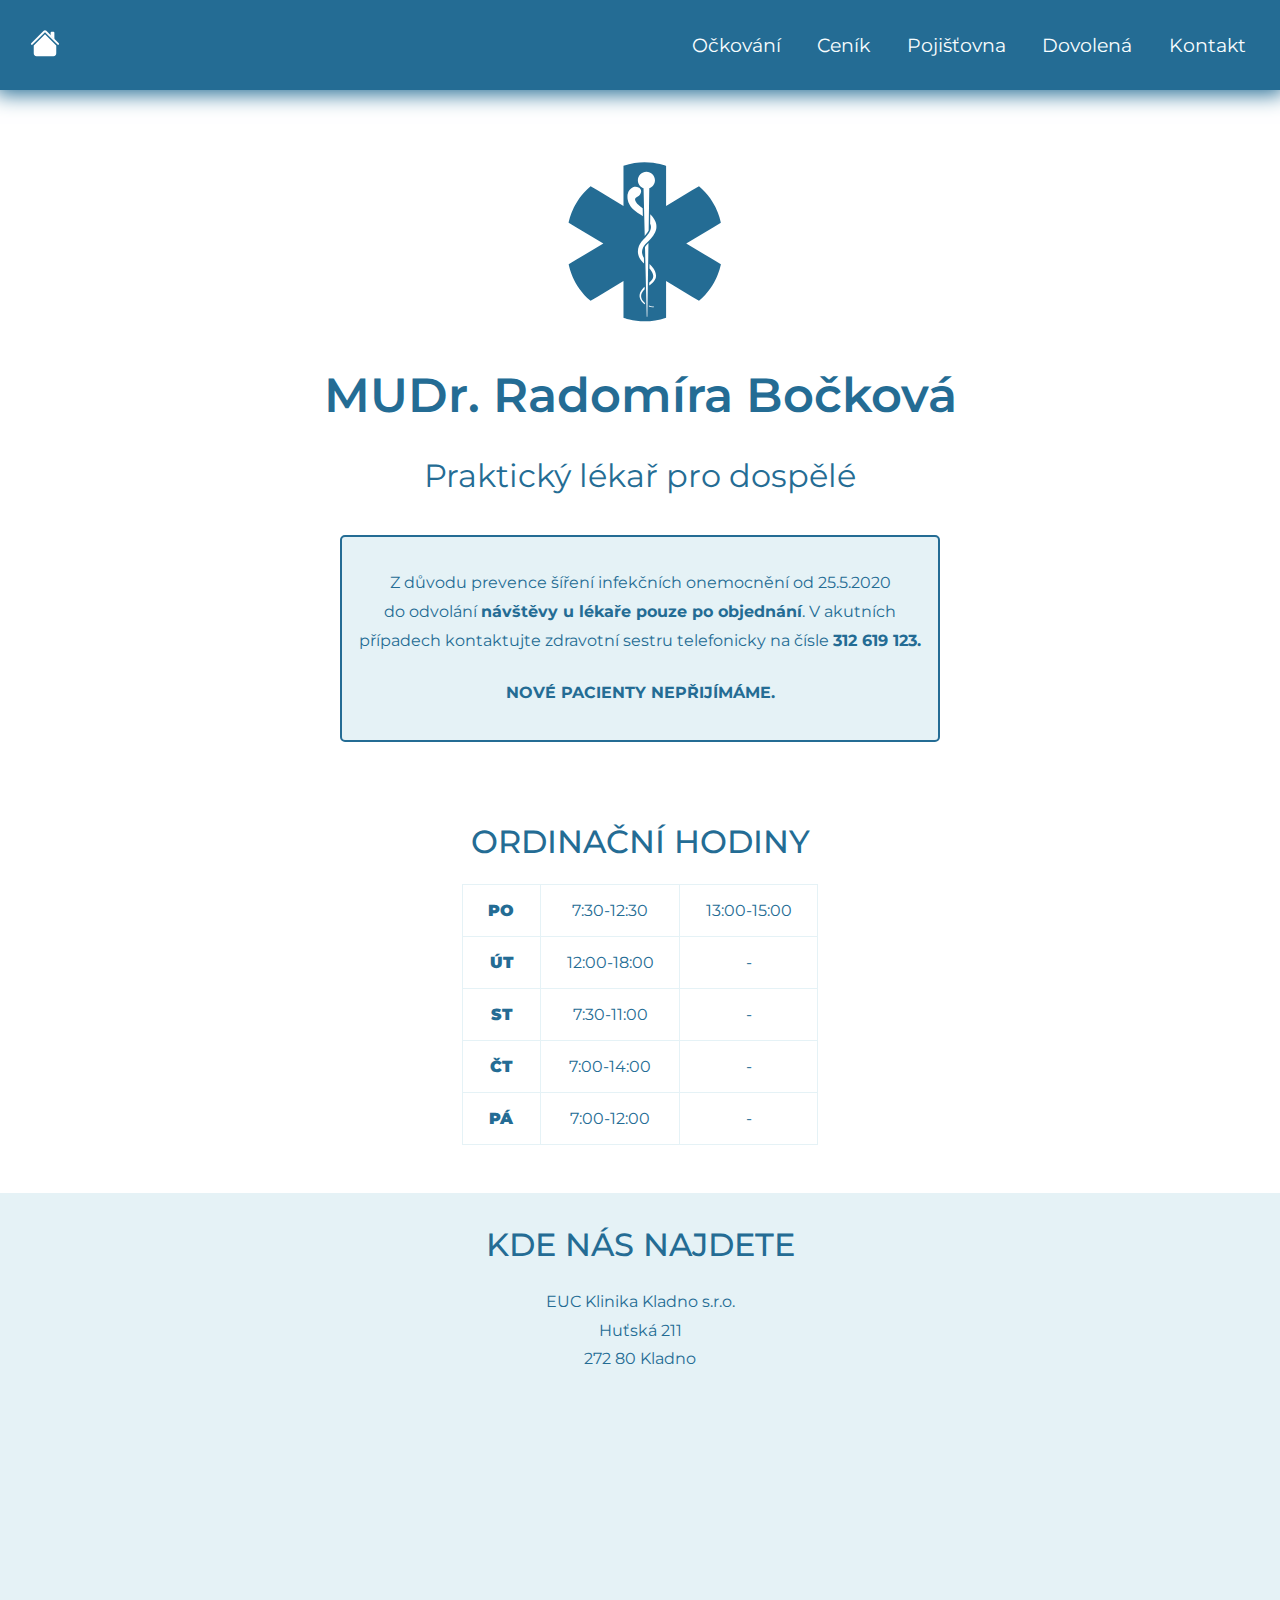
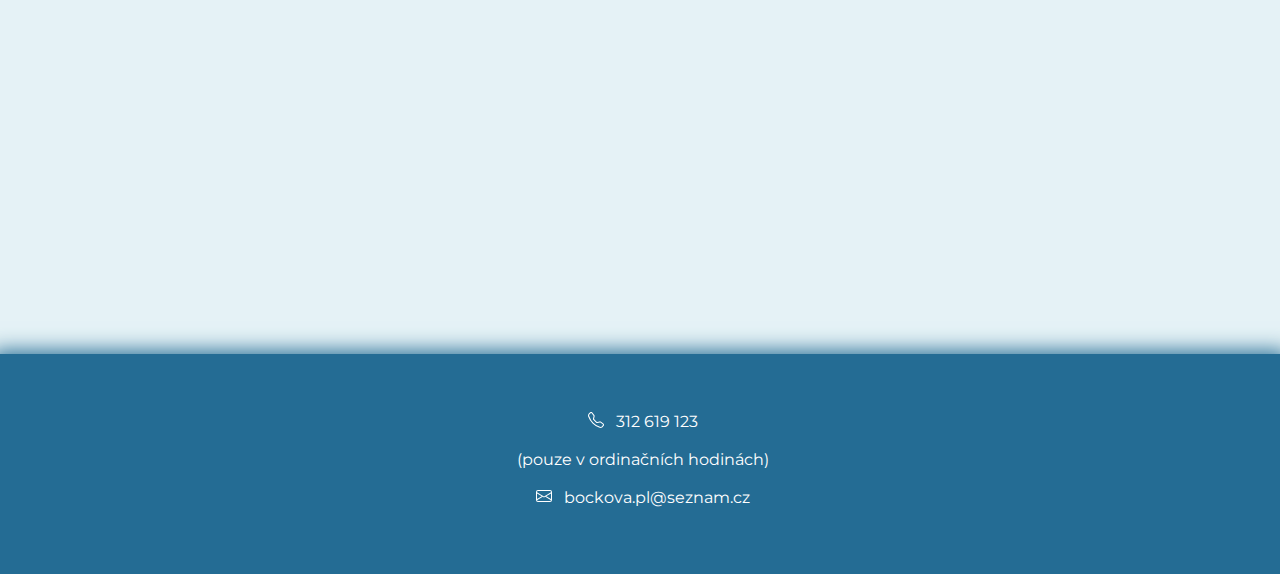
<file: index.html>
<!DOCTYPE html>
<html lang="cs">

<head>
    <meta charset="UTF-8">
    <meta name="viewport" content="width=device-width, initial-scale=1.0">
    <link rel="stylesheet" href="css/style.css">
    <link rel="stylesheet" href="css/index.css">
    <link rel="preconnect" href="https://fonts.googleapis.com">
    <link rel="preconnect" href="https://fonts.gstatic.com" crossorigin>
    <link href="https://fonts.googleapis.com/css2?family=Montserrat:wght@300;400;500;600&display=swap" rel="stylesheet">
    <title>MUDr. Bočková | Praktický lékař pro dospělé</title>
</head>

<body>

    <!-- navBar -->

    <nav>
        <div>
            <a href="index.html">
                <svg xmlns="http://www.w3.org/2000/svg" width="30" height="30" fill="white" class="home-icon" viewBox="0 0 16 16">
                    <path fill="white" fill-rule="evenodd" d="M8 3.293l6 6V13.5a1.5 1.5 0 0 1-1.5 1.5h-9A1.5 1.5 0 0 1 2 13.5V9.293l6-6zm5-.793V6l-2-2V2.5a.5.5 0 0 1 .5-.5h1a.5.5 0 0 1 .5.5z" />
                    <path fill="white" fill-rule="evenodd" d="M7.293 1.5a1 1 0 0 1 1.414 0l6.647 6.646a.5.5 0 0 1-.708.708L8 2.207 1.354 8.854a.5.5 0 1 1-.708-.708L7.293 1.5z" />
                </svg>
            </a>
        </div>

        <ul class="nav-links">
            <li><a href="ockovani.html">Očkování</a></li>
            <li><a href="cenik.html">Ceník</a></li>
            <li><a href="pojistovna.html">Pojišťovna</a></li>
            <li><a href="dovolena.html">Dovolená</a></li>
            <li><a href="kontakt.html">Kontakt</a></li>
        </ul>


        <span class="nav-icon">
            <span class="bar1"></span>
            <span class="bar2"></span>
            <span class="bar3"></span>
        </span>

    </nav>

    <!-- header -->

    <header>

        <svg class="staroflife" xmlns="http://www.w3.org/2000/svg" fill="#246C94" viewBox="0 0 841.89 595.28">
            <path width="200" height="200" fill="#246C94" d="M550.737 296.051l77.745-46.591 19.524-11.7s-9.698-60.377-61.467-102.567l-19.524 11.7-72.798 43.627V78.196s-56.774-22.718-119.575 0v112.323l-72.798-43.627-19.524-11.7c-51.769 42.19-61.467 102.567-61.467 102.567l19.524 11.7 77.745 46.591-77.745 46.591-19.524 11.7s9.698 60.377 61.467 102.567l19.524-11.7 72.798-43.627v102.938s56.774 22.718 119.575 0V401.581l72.798 43.627 19.524 11.7c51.769-42.19 61.467-102.567 61.467-102.567l-19.524-11.7-77.745-46.59zM438.985 94.69c13.255 0 24 10.745 24 24 0 10.426-6.65 19.296-15.939 22.609l-1.783 118.185c-1.576 3.296-3.969 6.888-7.282 10.935a145.384 145.384 0 01-3.721 4.372l-3.294-133.478c-9.31-3.301-15.981-12.181-15.981-22.622 0-13.256 10.745-24.001 24-24.001zm-44.23 97.278c-2.415-3.32-4.303-6.753-5.673-10.039-.34-.82-.601-1.651-.885-2.445-.261-.802-.575-1.567-.74-2.342l-.549-2.239c-.182-.723-.339-1.423-.422-2.101-.194-1.369-.409-2.58-.511-3.799a129.365 129.365 0 01-.162-3.416l-.023-.745-.008-.348.008-.248.029-.91.044-1.416.036-1.155c.036-1.145.327-2.322.585-3.429 1.928-8.269 6.746-15.499 14.76-18.812 4.854-2.006 10.88-1.763 15.721.197 4.217 1.708 7.622 6.478 7.171 11.25-.514 5.45-4.409 11.584-9.391 14.118-2.91 1.479-6.209 2.965-7.283 6.332-1.16 3.634 1.288 7.369 3.173 10.285 1.426 2.119 3.312 4.369 5.676 6.699 3.225 3.214 7.392 6.495 12.174 10.056l.549 22.232a305.208 305.208 0 00-3.771-2.561c-7.716-5.132-15.413-10.039-21.897-15.866-3.241-2.902-6.172-6.016-8.611-9.298zm39.64 274.891c-2.815-1.961-5.696-4.39-8.264-7.531-.612-.821-1.289-1.56-1.857-2.523l-.888-1.4c-.307-.476-.479-.906-.728-1.366l-.348-.683-.175-.344-.044-.086-.087-.183-.074-.194-.597-1.567c-.445-1.035-.701-2.166-.989-3.303-1.156-4.555-.63-9.901 1.421-14.632 2.048-4.769 5.347-8.917 8.973-12.725a106.69 106.69 0 013.169-3.138l.188 7.601c-3.302 3.22-6.142 6.609-7.911 10.264-.884 1.932-1.618 3.896-1.83 5.895l-.12.743-.025.747-.056 1.484.127 1.472.058.732c.031.242.096.481.141.721.201.958.355 1.916.707 2.827l.447 1.374.055.17.036.08.159.351.316.699c.215.445.406.967.637 1.34l.671 1.151c.394.772 1.007 1.51 1.504 2.251 1.814 2.449 3.908 4.5 6.036 6.253l.099 4.012c-.252-.168-.499-.32-.751-.492zm7.215 34.831h-1.75l-4.832-195.783.188-.299c.16-.235.325-.454.488-.674.167-.225.333-.448.496-.679.084-.113.161-.223.238-.332.06-.083.117-.169.159-.222l1.747-2.088.26-.284c.852-.941 1.815-1.966 2.944-3.132 1.036-1.07 2.108-2.147 3.179-3.227l-3.117 206.72zm17.13-26.729l-1.468.018-2.01-.149c-2.348-.237-5.574-.78-9.334-2.087l.042-2.753c3.849 1.645 7.176 2.376 9.539 2.727l1.874.229 1.365.045 1.116.039.073 1.914c-.002.001-.409.007-1.197.017zm7.091-86.84l-.036.356-.078.712-.178 1.418c-.059.476-.127.945-.256 1.349-.231.841-.443 1.688-.71 2.506-1.153 3.268-2.993 6.064-4.985 8.477-2.007 2.416-4.203 4.487-6.423 6.333-2.125 1.782-4.269 3.418-6.356 4.976l.126-8.35c.613-.537 1.233-1.068 1.83-1.618 1.966-1.792 3.777-3.695 5.304-5.724 1.52-2.027 2.761-4.18 3.432-6.433.148-.567.25-1.141.39-1.708.088-.295.099-.55.111-.801l.069-.759.045-.378.025-.189c.004-.074-.007-.178-.009-.266l-.053-1.099-.053-1.102c-.001-.021-.036-.245-.036-.245l-.073-.476c-.712-5.099-3.081-9.866-6.521-14.215-1.184-1.502-2.487-2.955-3.866-4.384l.193-12.809c3.72 3.667 7.441 7.528 10.642 11.991 1.92 2.68 3.608 5.606 4.903 8.72 1.304 3.11 2.116 6.443 2.45 9.755l.064.621.031.31c.034.582.01.241.017.406v.138l.002 1.103.002 1.101c-.001.096.004.176-.003.284zm.679-132.865c-.632 3.598-1.825 7.024-3.323 10.177-3.019 6.324-7.142 11.608-11.412 16.381-4.278 4.778-8.804 9.11-12.981 13.422a132.282 132.282 0 00-3.037 3.231l-.185.202-.092.101c.239-.292.013-.017.042-.053l-.374.447-.749.895-.75.896c-.236.29-.373.513-.567.772-.359.509-.736.979-1.097 1.515l-1.062 1.69c-.37.558-.628 1.16-.953 1.737l-.464.876-.387.901c-2.198 4.78-2.879 10.022-2.185 15.197.398 2.586 1.177 5.143 2.234 7.633l.859 1.85c.314.607.672 1.199 1.002 1.802l.453.815.433.668.396 16.063c-2.491-2.345-4.96-4.853-7.278-7.688l-.845-1.086a27.3 27.3 0 01-.778-1.04l-.685-.957-.149-.22-.088-.14-.176-.279-.352-.559c-.464-.75-.949-1.487-1.391-2.255l-1.244-2.369c-1.561-3.222-2.8-6.669-3.527-10.282-1.384-7.229-.686-14.993 2.041-21.763l.489-1.28.57-1.233c.397-.811.743-1.66 1.193-2.435l1.325-2.345c.474-.783 1.024-1.571 1.541-2.352.258-.377.539-.813.781-1.138l.707-.93.707-.929.353-.464.521-.637a142.417 142.417 0 013.17-3.707c4.231-4.786 8.39-9.168 12.01-13.621 3.624-4.426 6.672-8.925 8.524-13.375 1.888-4.457 2.388-8.721 1.662-12.807l-.131-.766-.167-.635-.145-.635-.315-.999-.318-1.003-.04-.125c.148.484.018.079.04.163l-.081-.19-.16-.38-.622-1.517-.019-.038.395-26.213a98.602 98.602 0 013.996 4.021c1.989 2.256 3.987 4.609 5.728 7.322 1.806 2.638 3.316 5.619 4.608 8.717l.856 2.388.211.6.105.3.132.409.034.127.271 1.016.272 1.026.303 1.431.283 1.438.173 1.339a36.344 36.344 0 01-.291 10.877z" />
        </svg>
        <h1>MUDr. Radomíra Bočková</h1>
        <div class="subtitle">Praktický lékař pro&nbspdospělé</div>

        <div class="container-box">

            <p>Z&nbspdůvodu prevence šíření infekčních onemocnění od&nbsp25.5.2020 do&nbspodvolání <strong>návštěvy u&nbsplékaře pouze po&nbspobjednání</strong>. V&nbspakutních případech kontaktujte zdravotní sestru telefonicky na&nbspčísle <strong><a href="tel:312619123">312&nbsp619&nbsp123</a>.</strong></p>

            <p>Nové pacienty nepřijímáme.</p>
        </div>
    </header>

    <main>
        <h2>Ordinační hodiny</h2>

        <table id="openinghours" class="table-schedule">

            <tr>
                <td class><strong>po</strong></td>
                <td>7:30-12:30</td>
                <td>13:00-15:00</td>
            </tr>
            <tr>
                <td class> <strong>ÚT</strong></td>
                <td>12:00-18:00</td>
                <td>-</td>
            </tr>
            <tr>
                <td class> <strong>ST</strong></td>
                <td>7:30-11:00</td>
                <td>-</td>
            </tr>
            <tr>
                <td class> <strong>ČT</strong></td>
                <td>7:00-14:00</td>
                <td>-</td>
            </tr>
            <tr>
                <td class> <strong>PÁ</strong></td>
                <td>7:00-12:00</td>
                <td>-</td>
            </tr>

        </table>


        <section class="contact">

            <h2>Kde nás najdete</h2>

            <address class="address">
                <ul>
                    <li> EUC Klinika Kladno s.r.o.</li>
                    <li>Huťská 211</li>
                    <li>272 80 Kladno</li>
                </ul>
                <div class="map">
                    <iframe src="https://www.google.com/maps/embed?pb=!1m18!1m12!1m3!1d2556.6826704925006!2d14.10468761563075!3d50.148367979434795!2m3!1f0!2f0!3f0!3m2!1i1024!2i768!4f13.1!3m3!1m2!1s0x470bb7def80bdc6d%3A0x4fb014948bdfe98!2sEUC%20Klinika%20Kladno!5e0!3m2!1scs!2scz!4v1610485950195!5m2!1scs!2scz" width="1200" height="600" frameborder="0" style="border:0;" allowfullscreen="" aria-hidden="false" tabindex="0"></iframe>
                </div>
            </address>
        </section>


    </main>

    <footer>
        <ul class="container-contact">
            <li><a href="tel:312619123"> <svg class="icon" xmlns="http://www.w3.org/2000/svg" width="16" height="16" fill="#fff" viewBox="0 0 16 16">
                        <path d="M3.654 1.328a.678.678 0 0 0-1.015-.063L1.605 2.3c-.483.484-.661 1.169-.45 1.77a17.568 17.568 0 0 0 4.168 6.608 17.569 17.569 0 0 0 6.608 4.168c.601.211 1.286.033 1.77-.45l1.034-1.034a.678.678 0 0 0-.063-1.015l-2.307-1.794a.678.678 0 0 0-.58-.122l-2.19.547a1.745 1.745 0 0 1-1.657-.459L5.482 8.062a1.745 1.745 0 0 1-.46-1.657l.548-2.19a.678.678 0 0 0-.122-.58L3.654 1.328zM1.884.511a1.745 1.745 0 0 1 2.612.163L6.29 2.98c.329.423.445.974.315 1.494l-.547 2.19a.678.678 0 0 0 .178.643l2.457 2.457a.678.678 0 0 0 .644.178l2.189-.547a1.745 1.745 0 0 1 1.494.315l2.306 1.794c.829.645.905 1.87.163 2.611l-1.034 1.034c-.74.74-1.846 1.065-2.877.702a18.634 18.634 0 0 1-7.01-4.42 18.634 18.634 0 0 1-4.42-7.009c-.362-1.03-.037-2.137.703-2.877L1.885.511z" />
                    </svg>312&nbsp619&nbsp123</a></li>

            <li><a href="#openinghours">(pouze v ordinačních hodinách)</a></li>

            <li><a href="mailto:bockova.pl@seznam.cz"> <svg class="icon" xmlns="http://www.w3.org/2000/svg" width="16" height="16" fill="#fff" class="bi bi-envelope" viewBox="0 0 16 16">
                        <path d="M0 4a2 2 0 0 1 2-2h12a2 2 0 0 1 2 2v8a2 2 0 0 1-2 2H2a2 2 0 0 1-2-2V4zm2-1a1 1 0 0 0-1 1v.217l7 4.2 7-4.2V4a1 1 0 0 0-1-1H2zm13 2.383l-4.758 2.855L15 11.114v-5.73zm-.034 6.878L9.271 8.82 8 9.583 6.728 8.82l-5.694 3.44A1 1 0 0 0 2 13h12a1 1 0 0 0 .966-.739zM1 11.114l4.758-2.876L1 5.383v5.73z" />
                    </svg>bockova.pl@seznam.cz</a></li>
    </footer>

    <script src="script.js"></script>

</body>

</html>
</file>
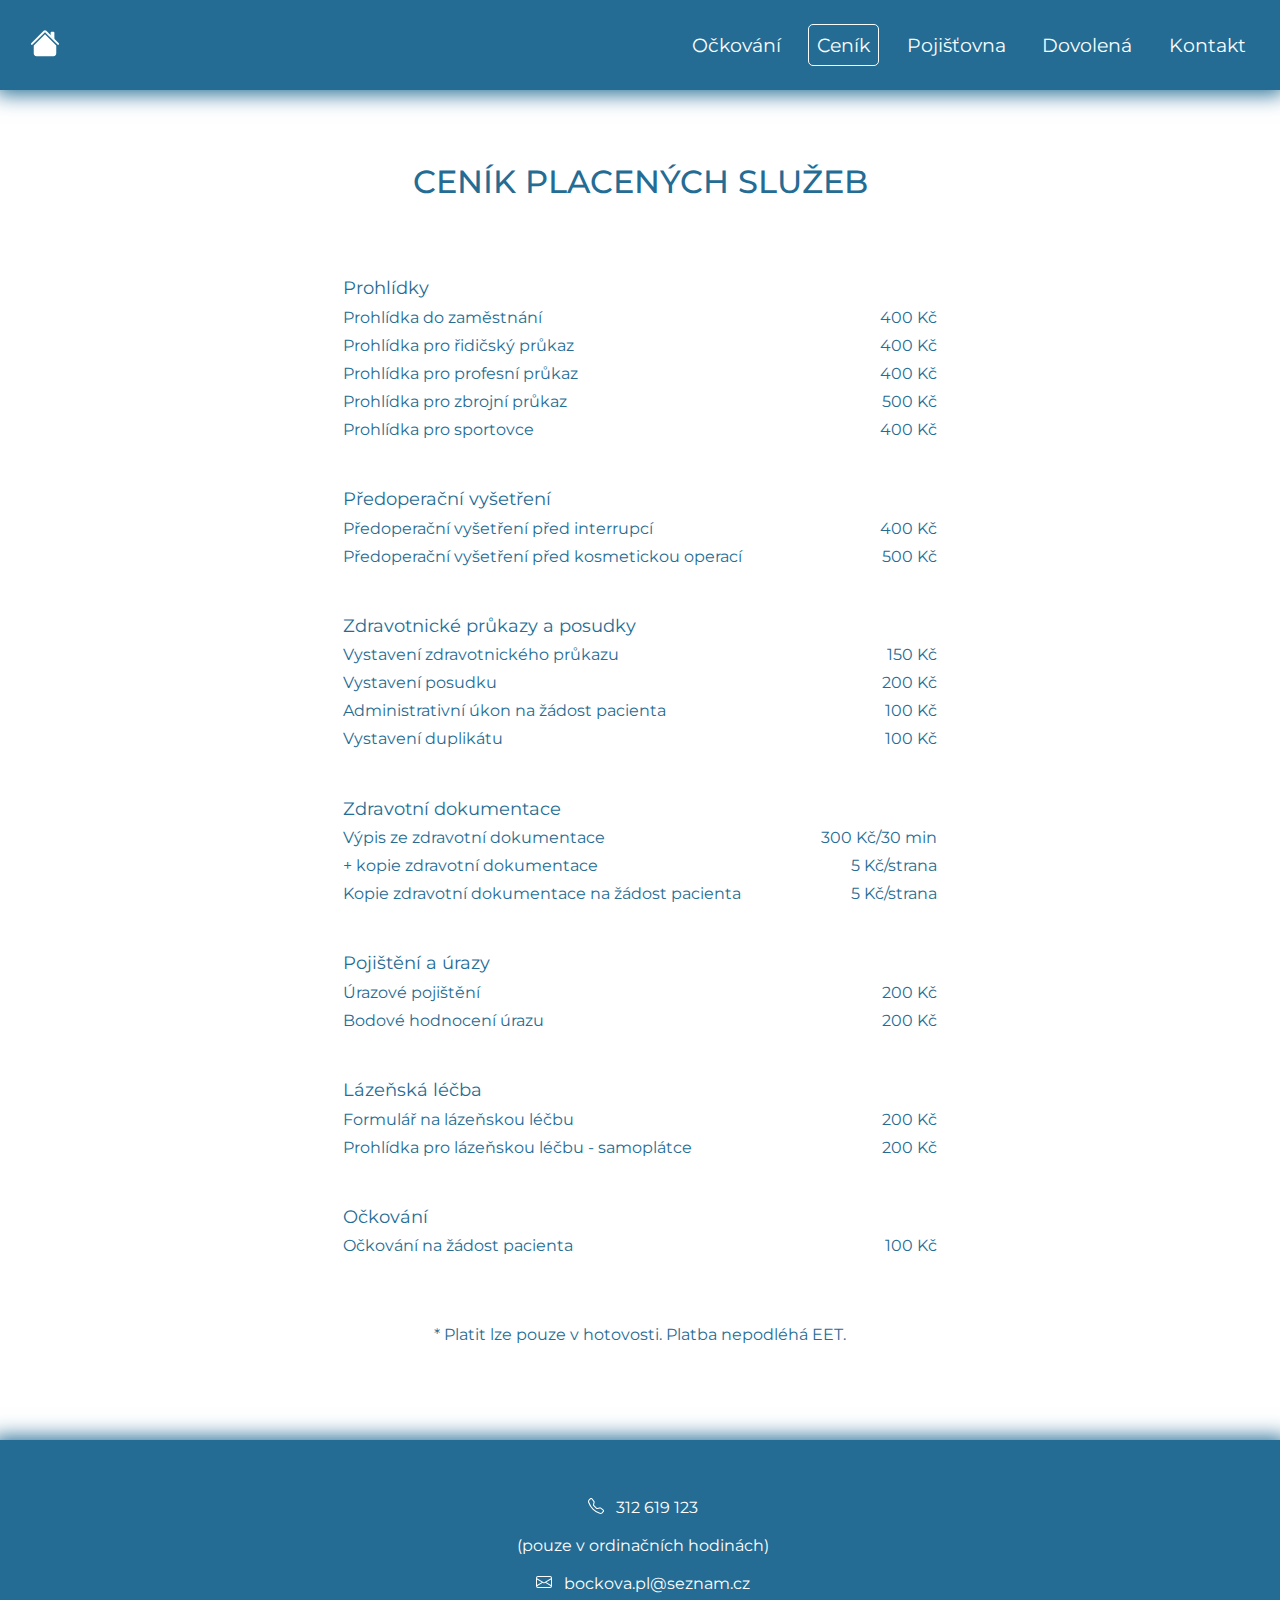
<file: cenik.html>
<!DOCTYPE html>
<html lang="cs">

<head>
    <meta charset="UTF-8">
    <meta name="viewport" content="width=device-width, initial-scale=1.0">
    <link rel="stylesheet" href="css/style.css">
    <link rel="stylesheet" href="css/cenik.css">
    <link href="https://fonts.googleapis.com/css2?family=Montserrat:wght@300;500&display=swap" rel="stylesheet">
    <title>MUDr. Bočková | Ceník</title>
</head>

<body>

    <!-- navBar -->

    <nav>
        <div>
            <a href="index.html">
                <svg xmlns="http://www.w3.org/2000/svg" width="30" height="30" fill="white" class="home-icon" viewBox="0 0 16 16">
                    <path fill="white" fill-rule="evenodd" d="M8 3.293l6 6V13.5a1.5 1.5 0 0 1-1.5 1.5h-9A1.5 1.5 0 0 1 2 13.5V9.293l6-6zm5-.793V6l-2-2V2.5a.5.5 0 0 1 .5-.5h1a.5.5 0 0 1 .5.5z" />
                    <path fill="white" fill-rule="evenodd" d="M7.293 1.5a1 1 0 0 1 1.414 0l6.647 6.646a.5.5 0 0 1-.708.708L8 2.207 1.354 8.854a.5.5 0 1 1-.708-.708L7.293 1.5z" />
                </svg>
            </a>
        </div>

        <ul class="nav-links">
            <li><a href="ockovani.html">Očkování</a></li>
            <li><a class="active" href="cenik.html">Ceník</a></li>
            <li><a href="pojistovna.html">Pojišťovna</a></li>
            <li><a href="dovolena.html">Dovolená</a></li>
            <li><a href="kontakt.html">Kontakt</a></li>
        </ul>


        <span class="nav-icon">
            <span class="bar1"></span>
            <span class="bar2"></span>
            <span class="bar3"></span>
        </span>

    </nav>

    <header>
        <h2>Ceník placených služeb</h2>
    </header>

    <main>
        <table class="pricelist">
            <tbody>
                <tr>
                    <th class="title-pricelist">Prohlídky</th>
                </tr>
                <tr>
                    <td>Prohlídka do zaměstnání</td>
                    <td> 400 Kč</td>
                </tr>
                <tr>
                    <td>Prohlídka pro řidičský průkaz</td>
                    <td>400 Kč</td>
                </tr>
                <tr>
                    <td>Prohlídka pro profesní průkaz</td>
                    <td>400 Kč</td>
                </tr>
                <tr>
                    <td>Prohlídka pro zbrojní průkaz</td>
                    <td>500 Kč</td>
                </tr>
                <tr>
                    <td>Prohlídka pro sportovce</td>
                    <td>400 Kč</td>
                </tr>
            </tbody>
        </table>

        <table class="pricelist">
            <tbody>
                <tr>
                    <th class="title-pricelist">Předoperační vyšetření</th>
                </tr>
                <tr>
                    <td>Předoperační vyšetření před interrupcí</td>
                    <td>400 Kč</td>
                </tr>
                <tr>
                    <td>Předoperační vyšetření před kosmetickou operací</td>
                    <td>500 Kč</td>
                </tr>
            </tbody>
        </table>


        <table class="pricelist">
            <tr>
                <th class="title-pricelist">Zdravotnické průkazy a posudky</th>
            </tr>
            <tr>
                <td> Vystavení zdravotnického průkazu</td>
                <td> 150 Kč</td>
            </tr>
            <tr>
                <td>Vystavení posudku</td>
                <td>200 Kč</td>
            </tr>
            <tr>
                <td>Administrativní úkon na žádost pacienta</td>
                <td>100 Kč</td>
            </tr>
            <tr>
                <td>Vystavení duplikátu</td>
                <td>100 Kč</td>
            </tr>

        </table>

        <table class="pricelist">
            <tr>
                <th class="title-pricelist">Zdravotní dokumentace</th>
            </tr>
            <tr>
                <td> Výpis ze zdravotní dokumentace </td>
                <td> 300 Kč/30 min</td>
            </tr>
            <tr>
                <td>+ kopie zdravotní dokumentace</td>
                <td>5 Kč/strana</td>
            </tr>
            <tr>
                <td>Kopie zdravotní dokumentace na žádost pacienta</td>
                <td>5 Kč/strana</td>
            </tr>

        </table>

        <table class="pricelist">
            <tr>
                <th class="title-pricelist">Pojištění a úrazy</th>
            </tr>
            <tr>
                <td> Úrazové pojištění </td>
                <td> 200 Kč</td>
            </tr>
            <tr>
                <td>Bodové hodnocení úrazu</td>
                <td>200 Kč</td>
            </tr>

        </table>

        <table class="pricelist">
            <tr>
                <th class="title-pricelist">Lázeňská léčba</th>
            </tr>
            <tr>
                <td> Formulář na lázeňskou léčbu </td>
                <td> 200 Kč</td>
            </tr>
            <tr>
                <td>Prohlídka pro lázeňskou léčbu - samoplátce</td>
                <td>200 Kč</td>
            </tr>

        </table>

        <table class="pricelist">
            <tr>
                <th class="title-pricelist">Očkování</th>
            </tr>
            <tr>
                <td>Očkování na žádost pacienta</td>
                <td>100 Kč</td>
            </tr>
        </table>

        <p class="pricelist-footnote">* Platit lze pouze v hotovosti. Platba nepodléhá EET. </p>

    </main>

    <footer>
        <ul class="container-contact">
            <li><a href="tel:312619123"> <svg class="icon" xmlns="http://www.w3.org/2000/svg" width="16" height="16" fill="#fff" viewBox="0 0 16 16">
                        <path d="M3.654 1.328a.678.678 0 0 0-1.015-.063L1.605 2.3c-.483.484-.661 1.169-.45 1.77a17.568 17.568 0 0 0 4.168 6.608 17.569 17.569 0 0 0 6.608 4.168c.601.211 1.286.033 1.77-.45l1.034-1.034a.678.678 0 0 0-.063-1.015l-2.307-1.794a.678.678 0 0 0-.58-.122l-2.19.547a1.745 1.745 0 0 1-1.657-.459L5.482 8.062a1.745 1.745 0 0 1-.46-1.657l.548-2.19a.678.678 0 0 0-.122-.58L3.654 1.328zM1.884.511a1.745 1.745 0 0 1 2.612.163L6.29 2.98c.329.423.445.974.315 1.494l-.547 2.19a.678.678 0 0 0 .178.643l2.457 2.457a.678.678 0 0 0 .644.178l2.189-.547a1.745 1.745 0 0 1 1.494.315l2.306 1.794c.829.645.905 1.87.163 2.611l-1.034 1.034c-.74.74-1.846 1.065-2.877.702a18.634 18.634 0 0 1-7.01-4.42 18.634 18.634 0 0 1-4.42-7.009c-.362-1.03-.037-2.137.703-2.877L1.885.511z" />
                    </svg>312&nbsp619&nbsp123</a></li>

            <li><a href="#openinghours">(pouze v ordinačních hodinách)</a></li>

            <li><a href="mailto:bockova.pl@seznam.cz"> <svg class="icon" xmlns="http://www.w3.org/2000/svg" width="16" height="16" fill="#fff" class="bi bi-envelope" viewBox="0 0 16 16">
                        <path d="M0 4a2 2 0 0 1 2-2h12a2 2 0 0 1 2 2v8a2 2 0 0 1-2 2H2a2 2 0 0 1-2-2V4zm2-1a1 1 0 0 0-1 1v.217l7 4.2 7-4.2V4a1 1 0 0 0-1-1H2zm13 2.383l-4.758 2.855L15 11.114v-5.73zm-.034 6.878L9.271 8.82 8 9.583 6.728 8.82l-5.694 3.44A1 1 0 0 0 2 13h12a1 1 0 0 0 .966-.739zM1 11.114l4.758-2.876L1 5.383v5.73z" />
                    </svg>bockova.pl@seznam.cz</a></li>
    </footer>

    <script src="script.js"></script>

</body>

</html>
</file>
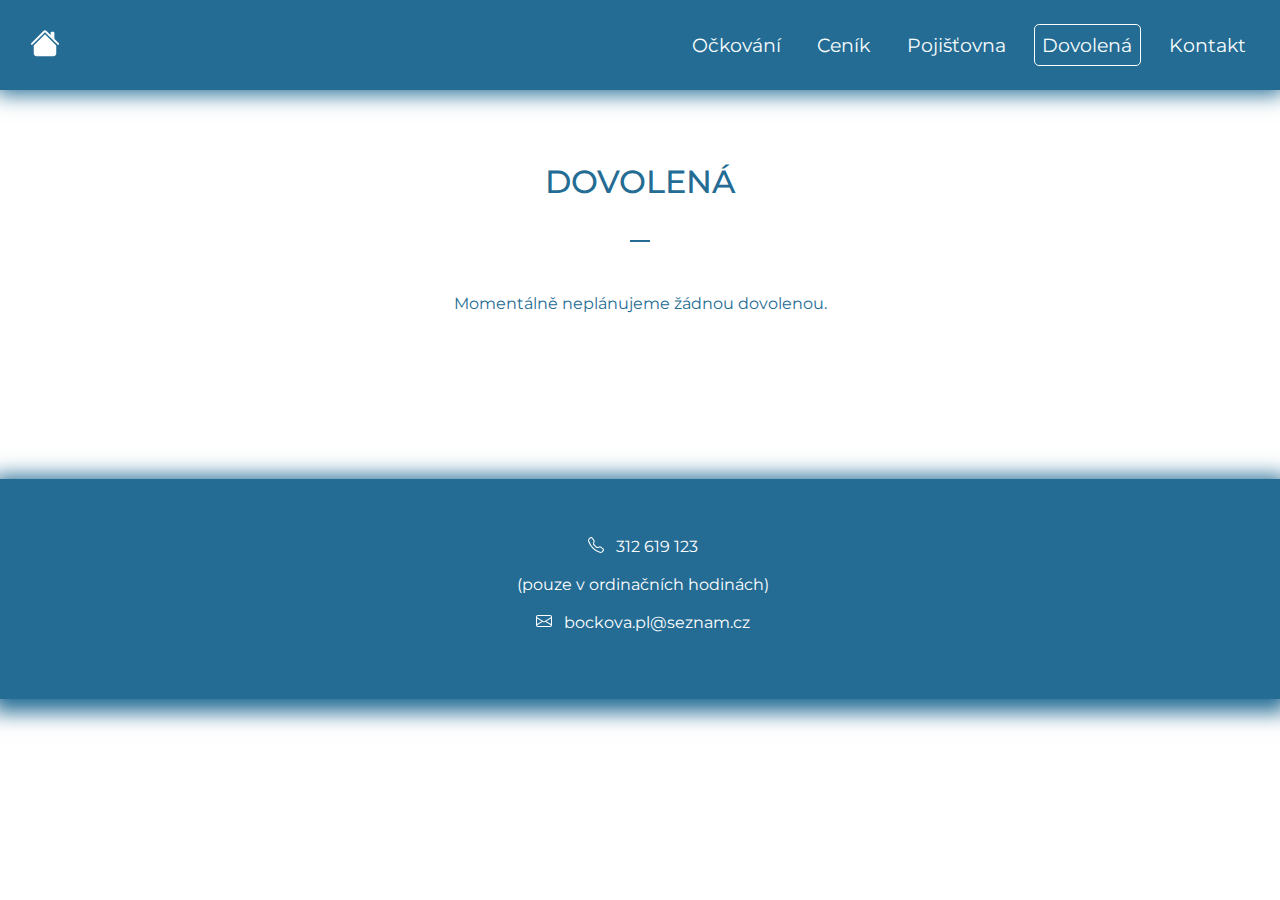
<file: dovolena.html>
<!DOCTYPE html>
<html lang="cs">

<head>
    <meta charset="UTF-8">
    <meta name="viewport" content="width=device-width, initial-scale=1.0">
    <link rel="stylesheet" href="css/style.css">
    <link rel="stylesheet" href="css/dovolena.css">
    <link href="https://fonts.googleapis.com/css2?family=Montserrat:wght@300;500&display=swap" rel="stylesheet">
    <title>MUDr. Bočková | Dovolená</title>
</head>

<body>

    <!-- navBar -->

    <nav>
        <div>
            <a href="index.html">
                <svg xmlns="http://www.w3.org/2000/svg" width="30" height="30" fill="white" class="home-icon" viewBox="0 0 16 16">
                    <path fill="white" fill-rule="evenodd" d="M8 3.293l6 6V13.5a1.5 1.5 0 0 1-1.5 1.5h-9A1.5 1.5 0 0 1 2 13.5V9.293l6-6zm5-.793V6l-2-2V2.5a.5.5 0 0 1 .5-.5h1a.5.5 0 0 1 .5.5z" />
                    <path fill="white" fill-rule="evenodd" d="M7.293 1.5a1 1 0 0 1 1.414 0l6.647 6.646a.5.5 0 0 1-.708.708L8 2.207 1.354 8.854a.5.5 0 1 1-.708-.708L7.293 1.5z" />
                </svg>
            </a>
        </div>

        <ul class="nav-links">
            <li><a href="ockovani.html">Očkování</a></li>
            <li><a href="cenik.html">Ceník</a></li>
            <li><a href="pojistovna.html">Pojišťovna</a></li>
            <li><a class="active" href="dovolena.html">Dovolená</a></li>
            <li><a href="kontakt.html">Kontakt</a></li>
        </ul>


        <span class="nav-icon">
            <span class="bar1"></span>
            <span class="bar2"></span>
            <span class="bar3"></span>
        </span>

    </nav>



    <header>
        <h2>Dovolená</h2>
    </header>

    <main>
        <p class="vacation plan">Momentálně neplánujeme žádnou dovolenou.</p>

        <p class="vacation alt">Akutní případy ošetří <strong> MUDr. Kettnerová </strong>, Huťská 211, Kladno.
            Prosím, berte na vědomí, že po dovolené je delší čekací doba. </p>
    </main>


    <footer>
        <ul class="container-contact">
            <li><a href="tel:312619123"> <svg class="icon" xmlns="http://www.w3.org/2000/svg" width="16" height="16" fill="#fff" viewBox="0 0 16 16">
                        <path d="M3.654 1.328a.678.678 0 0 0-1.015-.063L1.605 2.3c-.483.484-.661 1.169-.45 1.77a17.568 17.568 0 0 0 4.168 6.608 17.569 17.569 0 0 0 6.608 4.168c.601.211 1.286.033 1.77-.45l1.034-1.034a.678.678 0 0 0-.063-1.015l-2.307-1.794a.678.678 0 0 0-.58-.122l-2.19.547a1.745 1.745 0 0 1-1.657-.459L5.482 8.062a1.745 1.745 0 0 1-.46-1.657l.548-2.19a.678.678 0 0 0-.122-.58L3.654 1.328zM1.884.511a1.745 1.745 0 0 1 2.612.163L6.29 2.98c.329.423.445.974.315 1.494l-.547 2.19a.678.678 0 0 0 .178.643l2.457 2.457a.678.678 0 0 0 .644.178l2.189-.547a1.745 1.745 0 0 1 1.494.315l2.306 1.794c.829.645.905 1.87.163 2.611l-1.034 1.034c-.74.74-1.846 1.065-2.877.702a18.634 18.634 0 0 1-7.01-4.42 18.634 18.634 0 0 1-4.42-7.009c-.362-1.03-.037-2.137.703-2.877L1.885.511z" />
                    </svg>312&nbsp619&nbsp123</a></li>

            <li><a href="#openinghours">(pouze v ordinačních hodinách)</a></li>

            <li><a href="mailto:bockova.pl@seznam.cz"> <svg class="icon" xmlns="http://www.w3.org/2000/svg" width="16" height="16" fill="#fff" class="bi bi-envelope" viewBox="0 0 16 16">
                        <path d="M0 4a2 2 0 0 1 2-2h12a2 2 0 0 1 2 2v8a2 2 0 0 1-2 2H2a2 2 0 0 1-2-2V4zm2-1a1 1 0 0 0-1 1v.217l7 4.2 7-4.2V4a1 1 0 0 0-1-1H2zm13 2.383l-4.758 2.855L15 11.114v-5.73zm-.034 6.878L9.271 8.82 8 9.583 6.728 8.82l-5.694 3.44A1 1 0 0 0 2 13h12a1 1 0 0 0 .966-.739zM1 11.114l4.758-2.876L1 5.383v5.73z" />
                    </svg>bockova.pl@seznam.cz</a></li>
    </footer>

    <script src="script.js"></script>

</body>

</html>
</file>
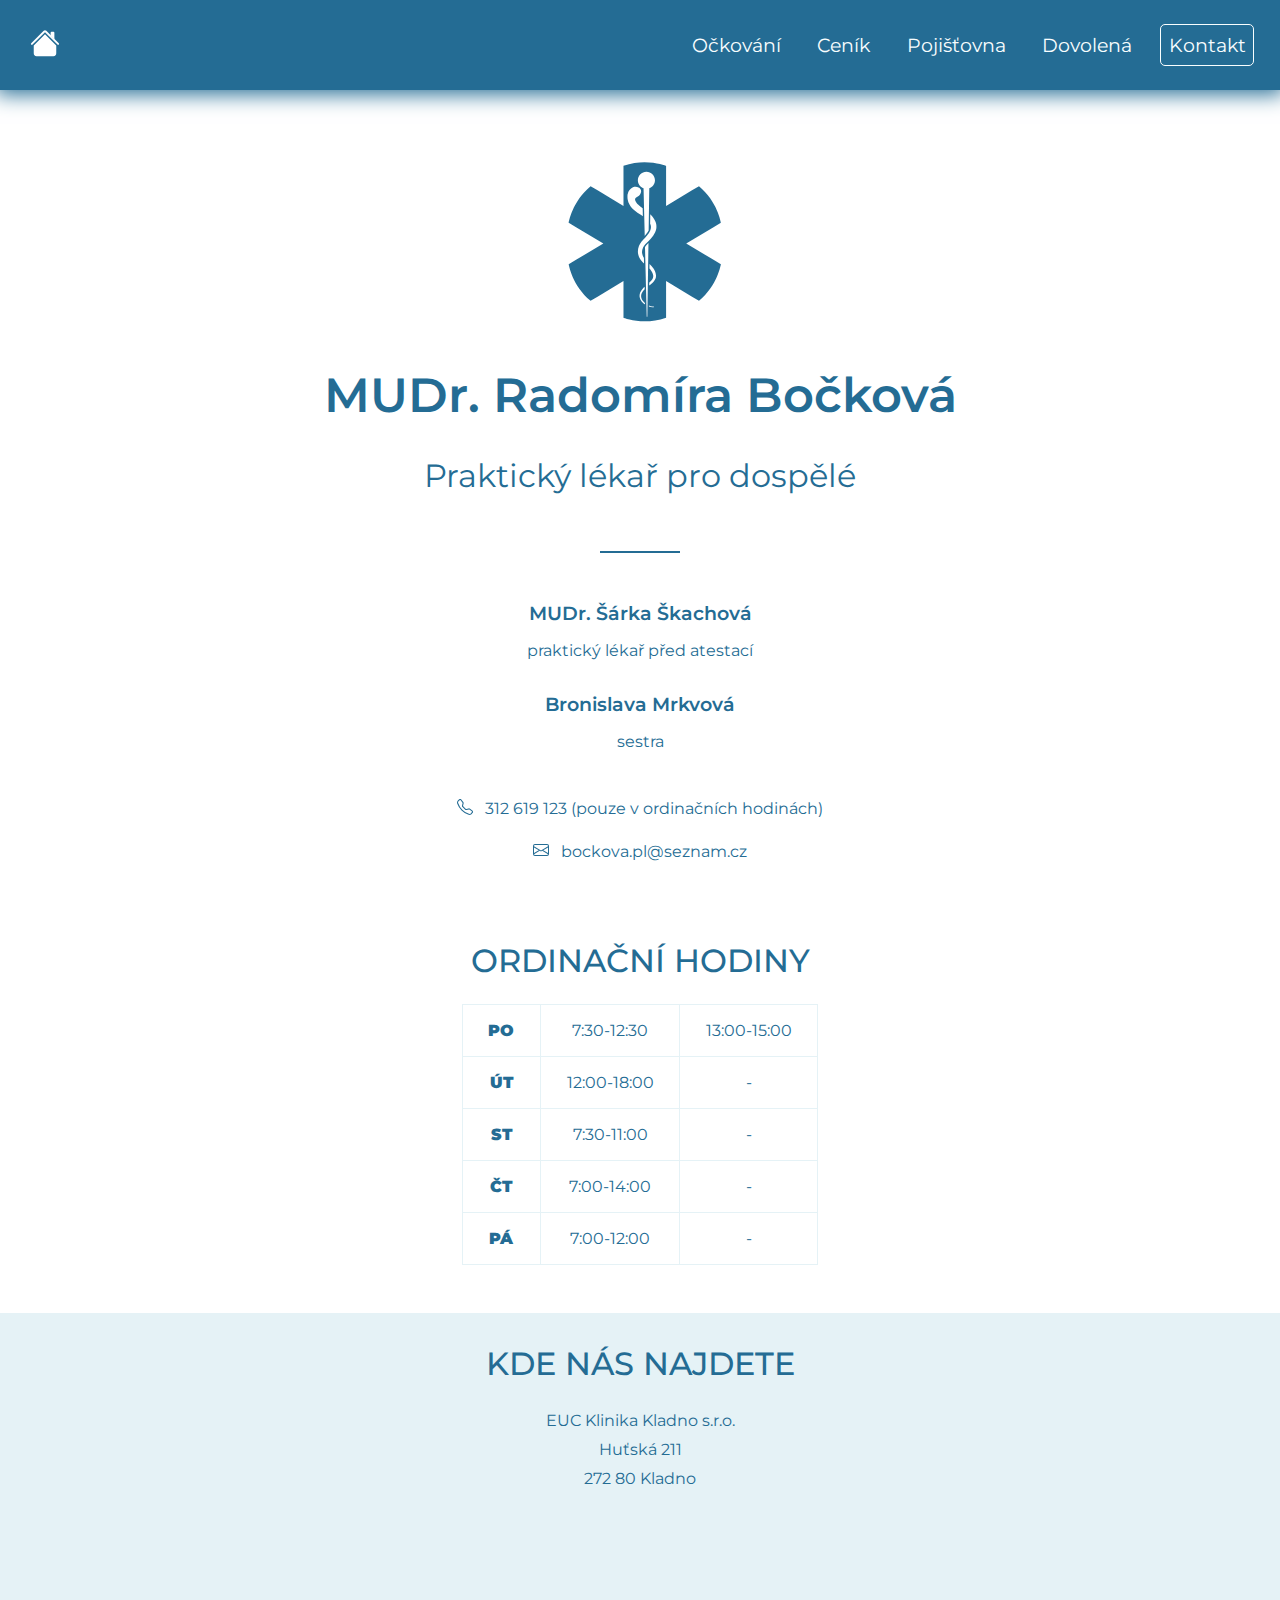
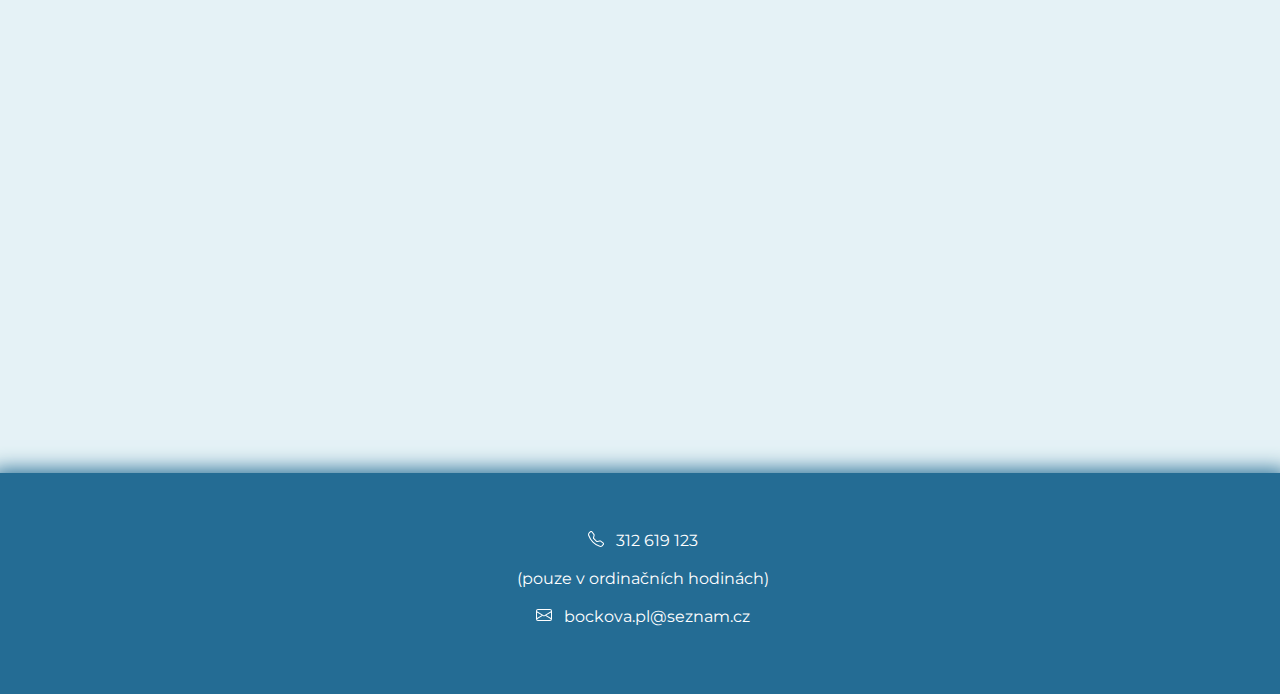
<file: kontakt.html>
<!DOCTYPE html>
<html lang="cs">

<head>
    <meta charset="UTF-8">
    <meta name="viewport" content="width=device-width, initial-scale=1.0">
    <link rel="stylesheet" href="css/style.css">
    <link rel="stylesheet" href="css/index.css">
    <link rel="stylesheet" href="css/kontakt.css">
    <link href="https://fonts.googleapis.com/css2?family=Montserrat:wght@300;500&display=swap" rel="stylesheet">
    <title>MUDr. Bočková | Kontakt </title>
</head>

<body>

    <!-- navBar -->

    <nav>
        <div>
            <a href="index.html">
                <svg xmlns="http://www.w3.org/2000/svg" width="30" height="30" fill="white" class="home-icon" viewBox="0 0 16 16">
                    <path fill="white" fill-rule="evenodd" d="M8 3.293l6 6V13.5a1.5 1.5 0 0 1-1.5 1.5h-9A1.5 1.5 0 0 1 2 13.5V9.293l6-6zm5-.793V6l-2-2V2.5a.5.5 0 0 1 .5-.5h1a.5.5 0 0 1 .5.5z" />
                    <path fill="white" fill-rule="evenodd" d="M7.293 1.5a1 1 0 0 1 1.414 0l6.647 6.646a.5.5 0 0 1-.708.708L8 2.207 1.354 8.854a.5.5 0 1 1-.708-.708L7.293 1.5z" />
                </svg>
            </a>
        </div>

        <ul class="nav-links">
            <li><a href="ockovani.html">Očkování</a></li>
            <li><a href="cenik.html">Ceník</a></li>
            <li><a href="pojistovna.html">Pojišťovna</a></li>
            <li><a href="dovolena.html">Dovolená</a></li>
            <li><a class="active" href="kontakt.html">Kontakt</a></li>
        </ul>


        <span class="nav-icon">
            <span class="bar1"></span>
            <span class="bar2"></span>
            <span class="bar3"></span>
        </span>

    </nav>

    <header>
        <svg class="staroflife" xmlns="http://www.w3.org/2000/svg" fill="#246C94" viewBox="0 0 841.89 595.28">
            <path width="200" height="200" fill="#246C94" d="M550.737 296.051l77.745-46.591 19.524-11.7s-9.698-60.377-61.467-102.567l-19.524 11.7-72.798 43.627V78.196s-56.774-22.718-119.575 0v112.323l-72.798-43.627-19.524-11.7c-51.769 42.19-61.467 102.567-61.467 102.567l19.524 11.7 77.745 46.591-77.745 46.591-19.524 11.7s9.698 60.377 61.467 102.567l19.524-11.7 72.798-43.627v102.938s56.774 22.718 119.575 0V401.581l72.798 43.627 19.524 11.7c51.769-42.19 61.467-102.567 61.467-102.567l-19.524-11.7-77.745-46.59zM438.985 94.69c13.255 0 24 10.745 24 24 0 10.426-6.65 19.296-15.939 22.609l-1.783 118.185c-1.576 3.296-3.969 6.888-7.282 10.935a145.384 145.384 0 01-3.721 4.372l-3.294-133.478c-9.31-3.301-15.981-12.181-15.981-22.622 0-13.256 10.745-24.001 24-24.001zm-44.23 97.278c-2.415-3.32-4.303-6.753-5.673-10.039-.34-.82-.601-1.651-.885-2.445-.261-.802-.575-1.567-.74-2.342l-.549-2.239c-.182-.723-.339-1.423-.422-2.101-.194-1.369-.409-2.58-.511-3.799a129.365 129.365 0 01-.162-3.416l-.023-.745-.008-.348.008-.248.029-.91.044-1.416.036-1.155c.036-1.145.327-2.322.585-3.429 1.928-8.269 6.746-15.499 14.76-18.812 4.854-2.006 10.88-1.763 15.721.197 4.217 1.708 7.622 6.478 7.171 11.25-.514 5.45-4.409 11.584-9.391 14.118-2.91 1.479-6.209 2.965-7.283 6.332-1.16 3.634 1.288 7.369 3.173 10.285 1.426 2.119 3.312 4.369 5.676 6.699 3.225 3.214 7.392 6.495 12.174 10.056l.549 22.232a305.208 305.208 0 00-3.771-2.561c-7.716-5.132-15.413-10.039-21.897-15.866-3.241-2.902-6.172-6.016-8.611-9.298zm39.64 274.891c-2.815-1.961-5.696-4.39-8.264-7.531-.612-.821-1.289-1.56-1.857-2.523l-.888-1.4c-.307-.476-.479-.906-.728-1.366l-.348-.683-.175-.344-.044-.086-.087-.183-.074-.194-.597-1.567c-.445-1.035-.701-2.166-.989-3.303-1.156-4.555-.63-9.901 1.421-14.632 2.048-4.769 5.347-8.917 8.973-12.725a106.69 106.69 0 013.169-3.138l.188 7.601c-3.302 3.22-6.142 6.609-7.911 10.264-.884 1.932-1.618 3.896-1.83 5.895l-.12.743-.025.747-.056 1.484.127 1.472.058.732c.031.242.096.481.141.721.201.958.355 1.916.707 2.827l.447 1.374.055.17.036.08.159.351.316.699c.215.445.406.967.637 1.34l.671 1.151c.394.772 1.007 1.51 1.504 2.251 1.814 2.449 3.908 4.5 6.036 6.253l.099 4.012c-.252-.168-.499-.32-.751-.492zm7.215 34.831h-1.75l-4.832-195.783.188-.299c.16-.235.325-.454.488-.674.167-.225.333-.448.496-.679.084-.113.161-.223.238-.332.06-.083.117-.169.159-.222l1.747-2.088.26-.284c.852-.941 1.815-1.966 2.944-3.132 1.036-1.07 2.108-2.147 3.179-3.227l-3.117 206.72zm17.13-26.729l-1.468.018-2.01-.149c-2.348-.237-5.574-.78-9.334-2.087l.042-2.753c3.849 1.645 7.176 2.376 9.539 2.727l1.874.229 1.365.045 1.116.039.073 1.914c-.002.001-.409.007-1.197.017zm7.091-86.84l-.036.356-.078.712-.178 1.418c-.059.476-.127.945-.256 1.349-.231.841-.443 1.688-.71 2.506-1.153 3.268-2.993 6.064-4.985 8.477-2.007 2.416-4.203 4.487-6.423 6.333-2.125 1.782-4.269 3.418-6.356 4.976l.126-8.35c.613-.537 1.233-1.068 1.83-1.618 1.966-1.792 3.777-3.695 5.304-5.724 1.52-2.027 2.761-4.18 3.432-6.433.148-.567.25-1.141.39-1.708.088-.295.099-.55.111-.801l.069-.759.045-.378.025-.189c.004-.074-.007-.178-.009-.266l-.053-1.099-.053-1.102c-.001-.021-.036-.245-.036-.245l-.073-.476c-.712-5.099-3.081-9.866-6.521-14.215-1.184-1.502-2.487-2.955-3.866-4.384l.193-12.809c3.72 3.667 7.441 7.528 10.642 11.991 1.92 2.68 3.608 5.606 4.903 8.72 1.304 3.11 2.116 6.443 2.45 9.755l.064.621.031.31c.034.582.01.241.017.406v.138l.002 1.103.002 1.101c-.001.096.004.176-.003.284zm.679-132.865c-.632 3.598-1.825 7.024-3.323 10.177-3.019 6.324-7.142 11.608-11.412 16.381-4.278 4.778-8.804 9.11-12.981 13.422a132.282 132.282 0 00-3.037 3.231l-.185.202-.092.101c.239-.292.013-.017.042-.053l-.374.447-.749.895-.75.896c-.236.29-.373.513-.567.772-.359.509-.736.979-1.097 1.515l-1.062 1.69c-.37.558-.628 1.16-.953 1.737l-.464.876-.387.901c-2.198 4.78-2.879 10.022-2.185 15.197.398 2.586 1.177 5.143 2.234 7.633l.859 1.85c.314.607.672 1.199 1.002 1.802l.453.815.433.668.396 16.063c-2.491-2.345-4.96-4.853-7.278-7.688l-.845-1.086a27.3 27.3 0 01-.778-1.04l-.685-.957-.149-.22-.088-.14-.176-.279-.352-.559c-.464-.75-.949-1.487-1.391-2.255l-1.244-2.369c-1.561-3.222-2.8-6.669-3.527-10.282-1.384-7.229-.686-14.993 2.041-21.763l.489-1.28.57-1.233c.397-.811.743-1.66 1.193-2.435l1.325-2.345c.474-.783 1.024-1.571 1.541-2.352.258-.377.539-.813.781-1.138l.707-.93.707-.929.353-.464.521-.637a142.417 142.417 0 013.17-3.707c4.231-4.786 8.39-9.168 12.01-13.621 3.624-4.426 6.672-8.925 8.524-13.375 1.888-4.457 2.388-8.721 1.662-12.807l-.131-.766-.167-.635-.145-.635-.315-.999-.318-1.003-.04-.125c.148.484.018.079.04.163l-.081-.19-.16-.38-.622-1.517-.019-.038.395-26.213a98.602 98.602 0 013.996 4.021c1.989 2.256 3.987 4.609 5.728 7.322 1.806 2.638 3.316 5.619 4.608 8.717l.856 2.388.211.6.105.3.132.409.034.127.271 1.016.272 1.026.303 1.431.283 1.438.173 1.339a36.344 36.344 0 01-.291 10.877z" />
        </svg>
        <h1>MUDr. Radomíra Bočková</h1>
        <p class="subtitle">Praktický lékař pro dospělé</p>
    </header>

    <main>
        <div class="container-employee">
            <dt class="employee">MUDr. Šárka Škachová</dt>
            <dd class="status">praktický lékař před atestací</dd>
            <dt class="employee">Bronislava Mrkvová</dt>
            <dd class="status">sestra</dd>
        </div>

        <div class="cont-contact">
            <a class="phone" href="tel:312619123"><svg class="icon" xmlns="http://www.w3.org/2000/svg" width="16" height="16" fill="currentcolor" class="bi bi-telephone" viewBox="0 0 16 16">
                    <path d="M3.654 1.328a.678.678 0 0 0-1.015-.063L1.605 2.3c-.483.484-.661 1.169-.45 1.77a17.568 17.568 0 0 0 4.168 6.608 17.569 17.569 0 0 0 6.608 4.168c.601.211 1.286.033 1.77-.45l1.034-1.034a.678.678 0 0 0-.063-1.015l-2.307-1.794a.678.678 0 0 0-.58-.122l-2.19.547a1.745 1.745 0 0 1-1.657-.459L5.482 8.062a1.745 1.745 0 0 1-.46-1.657l.548-2.19a.678.678 0 0 0-.122-.58L3.654 1.328zM1.884.511a1.745 1.745 0 0 1 2.612.163L6.29 2.98c.329.423.445.974.315 1.494l-.547 2.19a.678.678 0 0 0 .178.643l2.457 2.457a.678.678 0 0 0 .644.178l2.189-.547a1.745 1.745 0 0 1 1.494.315l2.306 1.794c.829.645.905 1.87.163 2.611l-1.034 1.034c-.74.74-1.846 1.065-2.877.702a18.634 18.634 0 0 1-7.01-4.42 18.634 18.634 0 0 1-4.42-7.009c-.362-1.03-.037-2.137.703-2.877L1.885.511z" />
                </svg>312 619 123 (pouze v ordinačních hodinách)</a>
        </div>
        <div class="cont-contact email">
            <a class="mail" href="mailto:bockova.pl@seznam.cz"><svg class="icon" xmlns="http://www.w3.org/2000/svg" width="16" height="16" fill="currentcolor" class="bi bi-envelope" viewBox="0 0 16 16">
                    <path d="M0 4a2 2 0 0 1 2-2h12a2 2 0 0 1 2 2v8a2 2 0 0 1-2 2H2a2 2 0 0 1-2-2V4zm2-1a1 1 0 0 0-1 1v.217l7 4.2 7-4.2V4a1 1 0 0 0-1-1H2zm13 2.383l-4.758 2.855L15 11.114v-5.73zm-.034 6.878L9.271 8.82 8 9.583 6.728 8.82l-5.694 3.44A1 1 0 0 0 2 13h12a1 1 0 0 0 .966-.739zM1 11.114l4.758-2.876L1 5.383v5.73z" />
                </svg>bockova.pl@seznam.cz</a>
        </div>


        <!--         <p><a class="phone" href="tel:312619123"> 312 619 123 (pouze v ordinačních hodinách)</a> <br>
        <a class="email" href="mailto:bockov
        a.pl@seznam.cz"> bockova.pl@seznam.cz</a>
        </p>
        -->

        <h2>Ordinační hodiny</h2>

        <table id="openinghours" class="table-schedule">

            <tr>
                <td class><strong>po</strong></td>
                <td>7:30-12:30</td>
                <td>13:00-15:00</td>
            </tr>
            <tr>
                <td class> <strong>ÚT</strong></td>
                <td>12:00-18:00</td>
                <td>-</td>
            </tr>
            <tr>
                <td class> <strong>ST</strong></td>
                <td>7:30-11:00</td>
                <td>-</td>
            </tr>
            <tr>
                <td class> <strong>ČT</strong></td>
                <td>7:00-14:00</td>
                <td>-</td>
            </tr>
            <tr>
                <td class> <strong>PÁ</strong></td>
                <td>7:00-12:00</td>
                <td>-</td>
            </tr>

        </table>

        <section class="contact">

            <h2>Kde nás najdete</h2>

            <address class="address">
                <ul>
                    <li> EUC Klinika Kladno s.r.o.</li>
                    <li>Huťská 211</li>
                    <li>272 80 Kladno</li>
                </ul>

                <div class="map">
                    <iframe src="https://www.google.com/maps/embed?pb=!1m18!1m12!1m3!1d2556.6826704925006!2d14.10468761563075!3d50.148367979434795!2m3!1f0!2f0!3f0!3m2!1i1024!2i768!4f13.1!3m3!1m2!1s0x470bb7def80bdc6d%3A0x4fb014948bdfe98!2sEUC%20Klinika%20Kladno!5e0!3m2!1scs!2scz!4v1610485950195!5m2!1scs!2scz" width="1200" height="600" frameborder="0" style="border:0;" allowfullscreen="" aria-hidden="false" tabindex="0"></iframe>
                </div>
            </address>



        </section>

    </main>

    <footer>
        <ul class="container-contact">
            <li><a href="tel:312619123"> <svg class="icon" xmlns="http://www.w3.org/2000/svg" width="16" height="16" fill="#fff" viewBox="0 0 16 16">
                        <path d="M3.654 1.328a.678.678 0 0 0-1.015-.063L1.605 2.3c-.483.484-.661 1.169-.45 1.77a17.568 17.568 0 0 0 4.168 6.608 17.569 17.569 0 0 0 6.608 4.168c.601.211 1.286.033 1.77-.45l1.034-1.034a.678.678 0 0 0-.063-1.015l-2.307-1.794a.678.678 0 0 0-.58-.122l-2.19.547a1.745 1.745 0 0 1-1.657-.459L5.482 8.062a1.745 1.745 0 0 1-.46-1.657l.548-2.19a.678.678 0 0 0-.122-.58L3.654 1.328zM1.884.511a1.745 1.745 0 0 1 2.612.163L6.29 2.98c.329.423.445.974.315 1.494l-.547 2.19a.678.678 0 0 0 .178.643l2.457 2.457a.678.678 0 0 0 .644.178l2.189-.547a1.745 1.745 0 0 1 1.494.315l2.306 1.794c.829.645.905 1.87.163 2.611l-1.034 1.034c-.74.74-1.846 1.065-2.877.702a18.634 18.634 0 0 1-7.01-4.42 18.634 18.634 0 0 1-4.42-7.009c-.362-1.03-.037-2.137.703-2.877L1.885.511z" />
                    </svg>312&nbsp619&nbsp123</a></li>

            <li><a href="#openinghours">(pouze v ordinačních hodinách)</a></li>

            <li><a href="mailto:bockova.pl@seznam.cz"> <svg class="icon" xmlns="http://www.w3.org/2000/svg" width="16" height="16" fill="#fff" class="bi bi-envelope" viewBox="0 0 16 16">
                        <path d="M0 4a2 2 0 0 1 2-2h12a2 2 0 0 1 2 2v8a2 2 0 0 1-2 2H2a2 2 0 0 1-2-2V4zm2-1a1 1 0 0 0-1 1v.217l7 4.2 7-4.2V4a1 1 0 0 0-1-1H2zm13 2.383l-4.758 2.855L15 11.114v-5.73zm-.034 6.878L9.271 8.82 8 9.583 6.728 8.82l-5.694 3.44A1 1 0 0 0 2 13h12a1 1 0 0 0 .966-.739zM1 11.114l4.758-2.876L1 5.383v5.73z" />
                    </svg>bockova.pl@seznam.cz</a></li>
    </footer>

    <script src="script.js"></script>

</body>

</html>
</file>
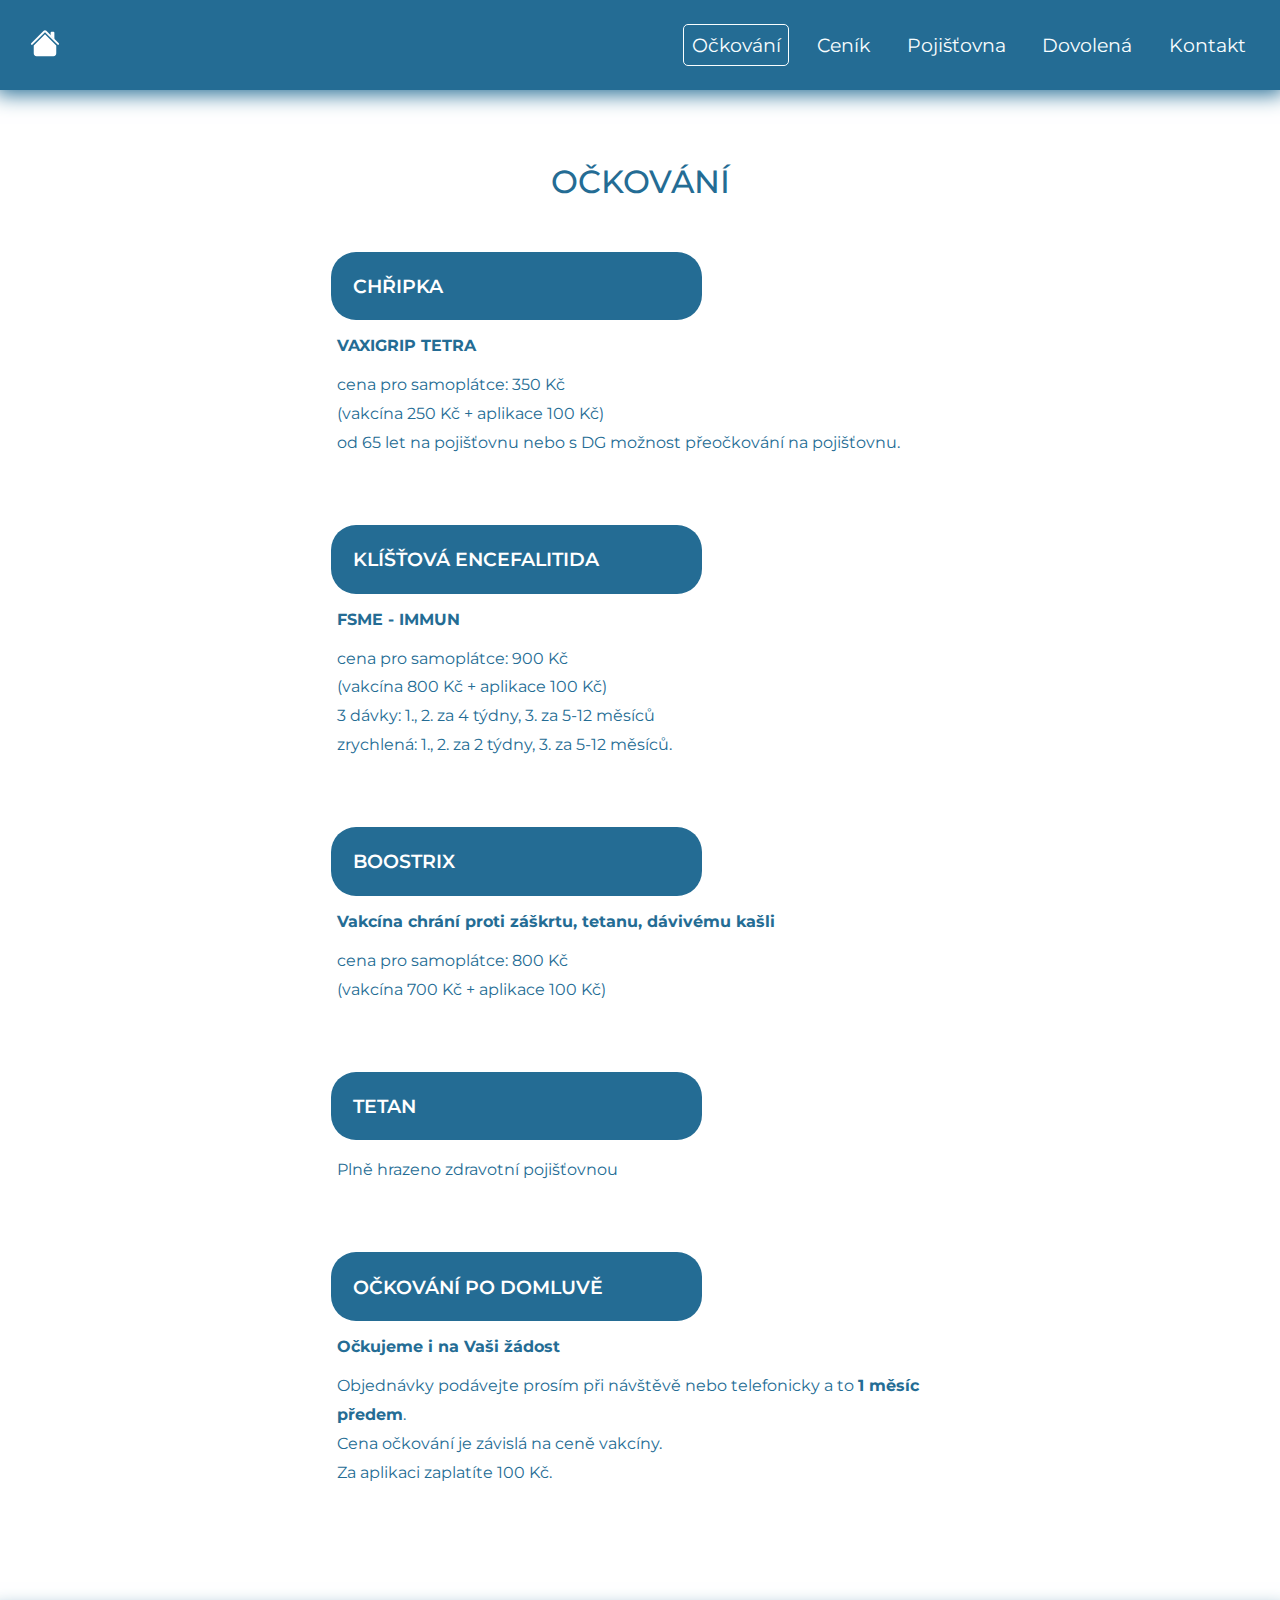
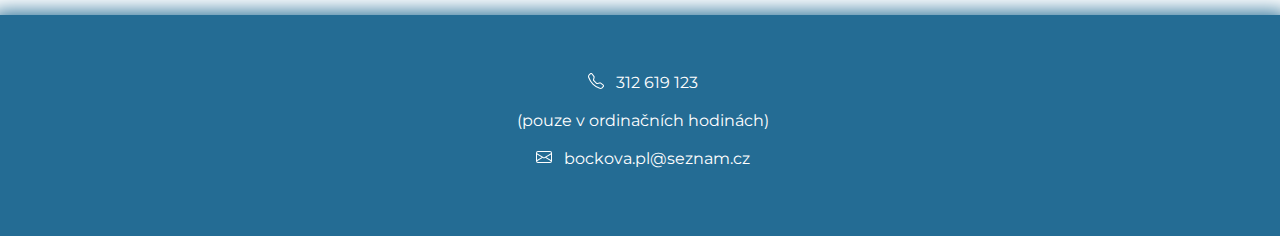
<file: ockovani.html>
<!DOCTYPE html>
<html lang="cs">

<head>
    <meta charset="UTF-8">
    <meta name="viewport" content="width=device-width, initial-scale=1.0">
    <link rel="stylesheet" href="css/style.css">
    <link rel="stylesheet" href="css/ockovani.css">
    <link href="https://fonts.googleapis.com/css2?family=Montserrat:wght@300;500&display=swap" rel="stylesheet">
    <title>MUDr. Bočková | Očkování</title>
</head>

<body>

    <!-- navBar -->

    <nav>
        <div>
            <a href="index.html">
                <svg xmlns="http://www.w3.org/2000/svg" width="30" height="30" fill="white" class="home-icon" viewBox="0 0 16 16">
                    <path fill="white" fill-rule="evenodd" d="M8 3.293l6 6V13.5a1.5 1.5 0 0 1-1.5 1.5h-9A1.5 1.5 0 0 1 2 13.5V9.293l6-6zm5-.793V6l-2-2V2.5a.5.5 0 0 1 .5-.5h1a.5.5 0 0 1 .5.5z" />
                    <path fill="white" fill-rule="evenodd" d="M7.293 1.5a1 1 0 0 1 1.414 0l6.647 6.646a.5.5 0 0 1-.708.708L8 2.207 1.354 8.854a.5.5 0 1 1-.708-.708L7.293 1.5z" />
                </svg>
            </a>
        </div>

        <ul class="nav-links">
            <li><a class="active" href="ockovani.html">Očkování</a></li>
            <li><a href="cenik.html">Ceník</a></li>
            <li><a href="pojistovna.html">Pojišťovna</a></li>
            <li><a href="dovolena.html">Dovolená</a></li>
            <li><a href="kontakt.html">Kontakt</a></li>
        </ul>


        <span class="nav-icon">
            <span class="bar1"></span>
            <span class="bar2"></span>
            <span class="bar3"></span>
        </span>

    </nav>

    <!-- očkování -->

    <header>
        <h2>Očkování</h2>
    </header>
    <main>
        <div class="vaccination">
            <h3>Chřipka</h3>
            <dl> VAXIGRIP TETRA </dl>
            <dd>cena pro samoplátce: 350 Kč
            <dd>(vakcína 250 Kč + aplikace 100 Kč)</dd>
            <dd>od 65 let na pojišťovnu nebo s DG možnost přeočkování na pojišťovnu.</dd>
        </div>

        <div class="vaccination">
            <h3>Klíšťová encefalitida</h3>
            <dl>FSME - IMMUN</dl>
            <dd> cena pro samoplátce: 900 Kč</dd>
            <dd>(vakcína 800 Kč + aplikace 100 Kč)</dd>
            <dd>3 dávky: 1., 2. za 4 týdny, 3. za 5-12 měsíců</dd>
            <dd>zrychlená: 1., 2. za 2 týdny, 3. za 5-12 měsíců.</dd>
        </div>

        <div class="vaccination">
            <h3>Boostrix</h3>
            <dl> Vakcína chrání proti záškrtu, tetanu, dávivému kašli</dl>
            <dd>cena pro samoplátce: 800 Kč</dd>
            <dd>(vakcína 700 Kč + aplikace 100 Kč)</dd>
        </div>
        
        <div class="vaccination">
            <h3>Tetan</h3>
            <dd>Plně hrazeno zdravotní pojišťovnou</dd>
        </div>
        
        <div class="vaccination">
            <h3>Očkování po domluvě</h3>
            <dl>Očkujeme i na Vaši žádost</dl>
            <dd>Objednávky podávejte prosím při návštěvě nebo telefonicky a to <strong>1 měsíc předem</strong>.</dd>
            <dd>Cena očkování je závislá na ceně vakcíny.</dd>
            <dd>Za aplikaci zaplatíte 100 Kč. </dd>
        </div>

    </main>

    <!-- footer -->

    <footer>
        <ul class="container-contact">
            <li><a href="tel:312619123"> <svg class="icon" xmlns="http://www.w3.org/2000/svg" width="16" height="16" fill="#fff" viewBox="0 0 16 16">
                        <path d="M3.654 1.328a.678.678 0 0 0-1.015-.063L1.605 2.3c-.483.484-.661 1.169-.45 1.77a17.568 17.568 0 0 0 4.168 6.608 17.569 17.569 0 0 0 6.608 4.168c.601.211 1.286.033 1.77-.45l1.034-1.034a.678.678 0 0 0-.063-1.015l-2.307-1.794a.678.678 0 0 0-.58-.122l-2.19.547a1.745 1.745 0 0 1-1.657-.459L5.482 8.062a1.745 1.745 0 0 1-.46-1.657l.548-2.19a.678.678 0 0 0-.122-.58L3.654 1.328zM1.884.511a1.745 1.745 0 0 1 2.612.163L6.29 2.98c.329.423.445.974.315 1.494l-.547 2.19a.678.678 0 0 0 .178.643l2.457 2.457a.678.678 0 0 0 .644.178l2.189-.547a1.745 1.745 0 0 1 1.494.315l2.306 1.794c.829.645.905 1.87.163 2.611l-1.034 1.034c-.74.74-1.846 1.065-2.877.702a18.634 18.634 0 0 1-7.01-4.42 18.634 18.634 0 0 1-4.42-7.009c-.362-1.03-.037-2.137.703-2.877L1.885.511z" />
                    </svg>312&nbsp619&nbsp123</a></li>

            <li><a href="#openinghours">(pouze v ordinačních hodinách)</a></li>

            <li><a href="mailto:bockova.pl@seznam.cz"> <svg class="icon" xmlns="http://www.w3.org/2000/svg" width="16" height="16" fill="#fff" class="bi bi-envelope" viewBox="0 0 16 16">
                        <path d="M0 4a2 2 0 0 1 2-2h12a2 2 0 0 1 2 2v8a2 2 0 0 1-2 2H2a2 2 0 0 1-2-2V4zm2-1a1 1 0 0 0-1 1v.217l7 4.2 7-4.2V4a1 1 0 0 0-1-1H2zm13 2.383l-4.758 2.855L15 11.114v-5.73zm-.034 6.878L9.271 8.82 8 9.583 6.728 8.82l-5.694 3.44A1 1 0 0 0 2 13h12a1 1 0 0 0 .966-.739zM1 11.114l4.758-2.876L1 5.383v5.73z" />
                    </svg>bockova.pl@seznam.cz</a></li>
    </footer>

    <script src="script.js"></script>

</body>

</html>
</file>
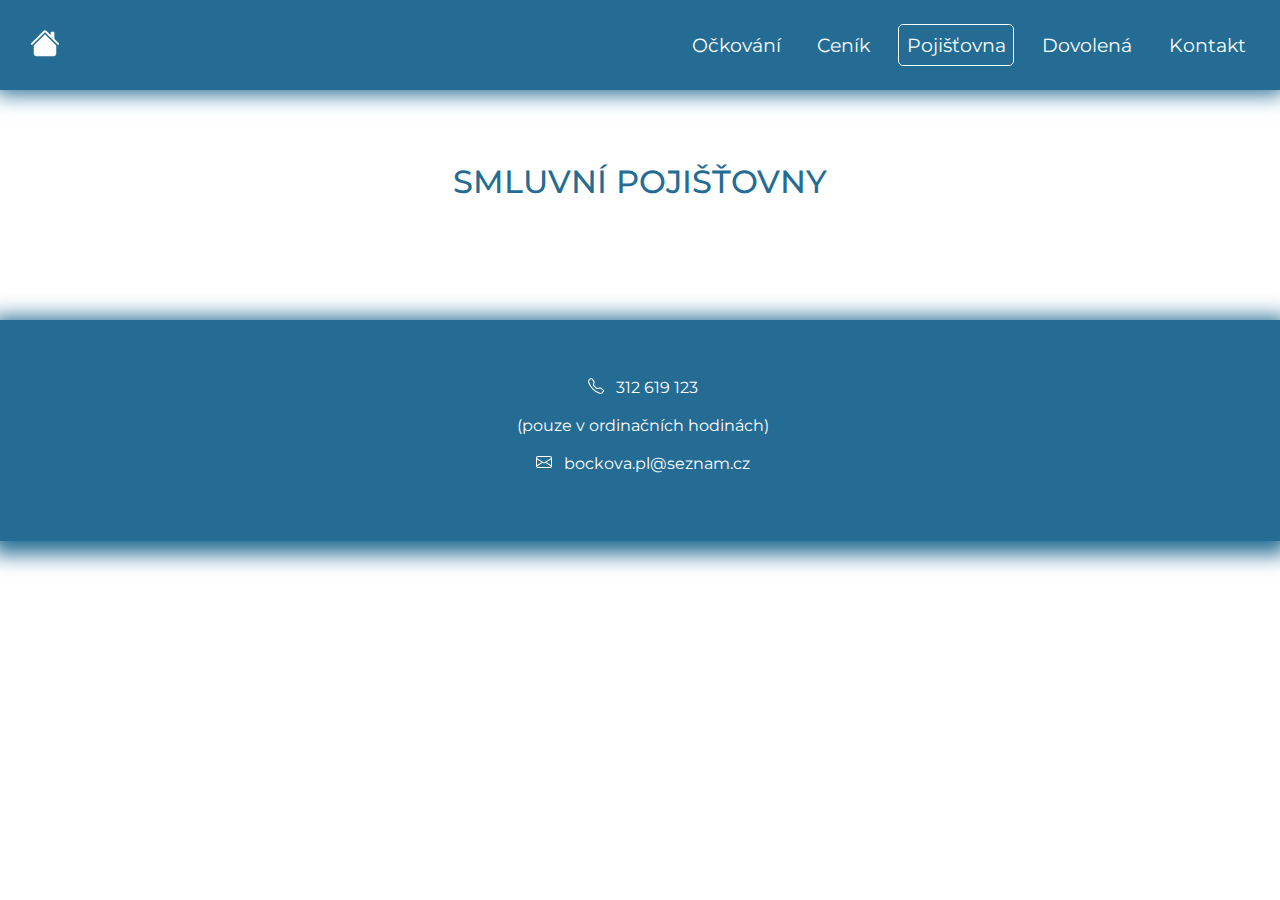
<file: pojistovna.html>
<!DOCTYPE html>
<html lang="cs">

<head>
    <meta charset="UTF-8">
    <meta name="viewport" content="width=device-width, initial-scale=1.0">
    <link rel="stylesheet" href="css/style.css">
    <link rel="stylesheet" href="css/pojistovna.css">
    <link href="https://fonts.googleapis.com/css2?family=Montserrat:wght@300;500&display=swap" rel="stylesheet">
    <title>MUDr. Bočková | Pojišťovna </title>
</head>

<body>

    <!-- navBar -->

    <nav>
        <div>
            <a href="index.html">
                <svg xmlns="http://www.w3.org/2000/svg" width="30" height="30" fill="white" class="home-icon" viewBox="0 0 16 16">
                    <path fill="white" fill-rule="evenodd" d="M8 3.293l6 6V13.5a1.5 1.5 0 0 1-1.5 1.5h-9A1.5 1.5 0 0 1 2 13.5V9.293l6-6zm5-.793V6l-2-2V2.5a.5.5 0 0 1 .5-.5h1a.5.5 0 0 1 .5.5z" />
                    <path fill="white" fill-rule="evenodd" d="M7.293 1.5a1 1 0 0 1 1.414 0l6.647 6.646a.5.5 0 0 1-.708.708L8 2.207 1.354 8.854a.5.5 0 1 1-.708-.708L7.293 1.5z" />
                </svg>
            </a>
        </div>

        <ul class="nav-links">
            <li><a href="ockovani.html">Očkování</a></li>
            <li><a href="cenik.html">Ceník</a></li>
            <li><a class="active" href="pojistovna.html">Pojišťovna</a></li>
            <li><a href="dovolena.html">Dovolená</a></li>
            <li><a href="kontakt.html">Kontakt</a></li>
        </ul>

        <span class="nav-icon">
            <span class="bar1"></span>
            <span class="bar2"></span>
            <span class="bar3"></span>
        </span>

    </nav>

    <header>
        <h2>Smluvní pojišťovny</h2>
    </header>

    <main>
    
    </main>

    <footer>
        <ul class="container-contact">
            <li><a href="tel:312619123"> <svg class="icon" xmlns="http://www.w3.org/2000/svg" width="16" height="16" fill="#fff" viewBox="0 0 16 16">
                        <path d="M3.654 1.328a.678.678 0 0 0-1.015-.063L1.605 2.3c-.483.484-.661 1.169-.45 1.77a17.568 17.568 0 0 0 4.168 6.608 17.569 17.569 0 0 0 6.608 4.168c.601.211 1.286.033 1.77-.45l1.034-1.034a.678.678 0 0 0-.063-1.015l-2.307-1.794a.678.678 0 0 0-.58-.122l-2.19.547a1.745 1.745 0 0 1-1.657-.459L5.482 8.062a1.745 1.745 0 0 1-.46-1.657l.548-2.19a.678.678 0 0 0-.122-.58L3.654 1.328zM1.884.511a1.745 1.745 0 0 1 2.612.163L6.29 2.98c.329.423.445.974.315 1.494l-.547 2.19a.678.678 0 0 0 .178.643l2.457 2.457a.678.678 0 0 0 .644.178l2.189-.547a1.745 1.745 0 0 1 1.494.315l2.306 1.794c.829.645.905 1.87.163 2.611l-1.034 1.034c-.74.74-1.846 1.065-2.877.702a18.634 18.634 0 0 1-7.01-4.42 18.634 18.634 0 0 1-4.42-7.009c-.362-1.03-.037-2.137.703-2.877L1.885.511z" />
                    </svg>312&nbsp619&nbsp123</a></li>

            <li><a href="#openinghours">(pouze v ordinačních hodinách)</a></li>

            <li><a href="mailto:bockova.pl@seznam.cz"> <svg class="icon" xmlns="http://www.w3.org/2000/svg" width="16" height="16" fill="#fff" class="bi bi-envelope" viewBox="0 0 16 16">
                        <path d="M0 4a2 2 0 0 1 2-2h12a2 2 0 0 1 2 2v8a2 2 0 0 1-2 2H2a2 2 0 0 1-2-2V4zm2-1a1 1 0 0 0-1 1v.217l7 4.2 7-4.2V4a1 1 0 0 0-1-1H2zm13 2.383l-4.758 2.855L15 11.114v-5.73zm-.034 6.878L9.271 8.82 8 9.583 6.728 8.82l-5.694 3.44A1 1 0 0 0 2 13h12a1 1 0 0 0 .966-.739zM1 11.114l4.758-2.876L1 5.383v5.73z" />
                    </svg>bockova.pl@seznam.cz</a></li>
    </footer>

    <script src="script.js"></script>

</body>

</html>
</file>
<file: css/style.css>
/* 
světle modrá #E5F2F6 
tmavě modrá #358CB3
zvýraznění #205D7E
text menu #1E597A
menu active a hover #51B2DC
bgc menu #44A5CB
*/

:root {
    --primary-color: #246C94;
    --overlay-color:  #E5F2F6;
    --navigation-color: #f9feff ;
    --menu-speed: 0.75s; 
    --text-main: 0.8rem;
    --spacing: 0.8rem;
}

html {
    box-sizing: border-box;
}

*, *::before, *::after {
    box-sizing: inherit;
}

body {
    font-family: 'Montserrat', sans-serif;
    color: var(--primary-color) ;
    margin: 0;
}

header {
    margin-top: 2rem;
    display: flex;
    flex-direction: column;
    align-items: center;
}

.title-main {
    text-transform: uppercase;
    margin-top: 3rem;
}

a {
    text-decoration: none;
    color:var(--primary-color);
}

main {
    font-size: var(--text-main);
    margin: var(--spacing);
}

h1 {
    font-size: 1.4rem ;
    font-weight: 600;
    text-align: center;
}

h2 {
    text-transform: uppercase;
    font-size: 1.48rem;
    font-weight: 500;
    text-align: center;
    margin: 1.48rem 1rem 1.48rem;
}

.subtitle {
    text-align: center;
    margin-bottom: 1.48rem;
    font-size: 1.2rem;
}

/* nav */

nav {
    display: flex;
    justify-content: space-between;
    align-items: center;
    height: 90px;
    background-color: var(--primary-color);
    box-shadow: 0px 0px 20px 4px var(--primary-color);

}

.nav-links {
     justify-content: space-around;
     margin-right: 1rem;
     display: none;
}

.nav-links li {
    list-style: none;
    padding: 0.6rem;
}

.nav-links a {
    color: var(--navigation-color);
    text-decoration: none;
    font-size: 1.2rem;
}

.nav-icon span {
    width: 30px;
    height: 3px;
    margin: 4px;
    background-color: var(--navigation-color);
}

.nav-icon {
    display: flex;
    flex-direction: column;
    color: var(--navigation-color);
    margin-right: 2rem;
    cursor: pointer;
    transition: all 0.3s ease;
}

.home-icon {
    position: absolute;
    top: 28px;
    left: 5px;
    z-index: 100;
    width: 80px;
}

/* footer */

footer {
    background-color: var(--primary-color);
    display: flex;
    flex-wrap: wrap;
    justify-content: center;
    align-items: center;
    padding: 1.6rem 1rem 2rem;
    color: #fff;
    box-shadow: 0px 5px 20px 8px var(--primary-color);
}


.icon {
    margin-right: 6px;
}

.container-contact {
    justify-content: center;
    width: 100%;
    list-style: none;
    padding-left: 0;
}

footer li {
    font-size: 0.8rem;
    display: flex;
    justify-content: center;
    align-items: center;
    padding-bottom: 1.2rem;
}

footer li a {
    color: white;
    display: flex;
    justify-content: center;
}

footer a::before {
    content: '';
    width: 5px;
    opacity: 0;
}

/* mapa */

.map {
    overflow: hidden;
    position: relative;
    margin: 1rem;
}

.map::before {
    content: '';
    display: block;
    padding-top: 80%;
}

.map iframe {
    position: absolute;
    width: 100%;
    height: 100%;
    top: 0;
    left: 0;
}

address {
    font-style: normal;
    line-height: 1.8;
}

footer {
    margin: 0;
}

/* kontakt */

address p {
    text-align: center;
    padding-bottom: 1.48rem;
    font-size: 0.88rem;
}

.contact {
    background-color: var(--overlay-color) ;
    padding: 0.5rem 0 3rem;
    margin: 0 calc(var(--spacing) * -1) calc(var(--spacing) * -1);
}

@media screen and (max-width: 649px) {

    .nav-links {
        display: flex;
        flex-direction: column;
        justify-content: center;
        align-items: center;
        position: absolute;
        height: 100vh;
        background-color: var(--overlay-color);
        top: 90px;
        margin: 0;
        padding: 0 0 100px;
        width: 100%;
        transform: translateY(-120% );
        transition: transform 0.5s ease-in;
        z-index: 1;
    }

    .nav-links li {
        margin: 1rem;
        opacity: 0;
    }

    .nav-links a {
        color: var(--primary-color);
        font-size: 1.4rem;
        padding: 0.48rem;
    }

    .nav-active {
        transform: translateY(0%);
    }

    @keyframes navLinkFade {
        from{
            opacity: 0;
            transform:translateY(50px)
        }
        to{
            opacity: 1;
            transform: translateY(0px);
        }
    }

    .toggle .bar1 {
        transform: rotate(-45deg) translate(-8px, 7px) ;
    }
    .toggle .bar2{
        opacity: 0;
    }

    .toggle .bar3 {
        transform: rotate(45deg) translate(-8px, -7px);
    }

}

@media screen and (min-width: 400px) {
    :root {
        --text-main: 1rem;
        --spacing: 1.2rem;
    }

    footer a {
        font-size: 0.94rem;
    }

    h1 {
        font-size: 1.6rem ;
    }
    
    h2 {
        font-size: 1.8rem;
    }

    .subtitle, 
    .vaccination h3 {
            font-size: 1.2rem;
        }
}

@media screen and (min-width:500px) {
    
    footer a, 
    address p {
        font-size: var(--text-main);
    }

    .nav-links a {
        font-size: 1.6rem;
    }

    .icon {
        margin-right: 12px;
    }

    h3 {
        padding: 2rem;
        font-size: 1,44rem;
    }
    
}

@media screen and (min-width: 650px) {
    :root {
        --text-main: 1rem;
        --spacing: 3rem;
    }  
  
    .nav-icon {
        display: none;
    }

    .nav-links {
        display: flex;
    }

    .nav-links a {
        border: 1px solid transparent;
        border-radius: 5px;
        padding: 0.48rem;
        transition: all 0.3s ease;
        font-size: 1rem;
    }
    
    .nav-links a:hover, 
    .nav-links a.active {
        border: 1px solid var(--navigation-color);
    }

    .container-contact {
        margin-top: 2rem;
    }

    header {
        margin-top: 3rem;
    }

        
    
    /*     .nav-links a.active {
        background-color:var(--overlay-color);
        color: var(--primary-color);
    */
    
}    

@media screen and (min-width:800px) {
    .nav-links a {
        font-size: 1.2rem;
    }

    main {
        margin-bottom: 6rem;
    }

    .contact {
        margin-bottom: -6rem;
    }

    .map iframe {
        padding-bottom: 4rem;
    }

    h1{
        font-size: 3rem;
    }

    .subtitle {
        font-size: 2rem;
    }
    
}

@media screen and (min-width:1000px) {
    
    h2{
        font-size: 2rem;
        margin-left:2.4rem;
        margin-right: 2.4rem;
    }

}
</file>
<file: css/index.css>
body, 
header, 
h1 {
    margin-top: 0;
}


.logo {
    width: 130px;
    margin-top: 1rem;
}

.staroflife {
    max-width: 300px;
    margin: 2rem 0 1rem;
}

.container-box {
    border: 2px solid var(--primary-color);
    padding: 0.8rem;
    background-color: var(--overlay-color) ;
    margin: 1rem 1rem 2rem;
    text-align: center;
    font-size: var(--text-main);
    line-height: 1.8;
    border-radius: 5px;
    width: 90%;
    max-width: 600px;
}

.container-box p:last-child {
    text-transform: uppercase;
    font-weight: 700;
    padding-top: 0.48rem;
}

/* table */

.table-schedule {
    font-size: 0.8rem;
    text-align: center;
    margin: 1rem auto 3rem;
    border-collapse: collapse;
    max-width: 650px;
}

/* tr:first-child {
    line-height: 1.4;
}
 */

.table-schedule td {
    border: 1px solid var(--overlay-color);
    padding: 0.6rem 0.8rem;  
}

td:first-child {
    font-weight: 600;
    text-transform: uppercase;
    width: 30px;
}

/* kontakt */

.contact {
    background-color: var(--overlay-color) ;
    padding: 0.5rem 0 3rem;
}
        
.address {
    font-style: normal;
    font-size: 1rem;
}

.address ul {
    padding-bottom: 1rem;
    padding-left: 0;
}

.address li {
    list-style: none;
    text-align: center;
}


/* mapa */

.map {
    overflow: hidden;
    position: relative;
    margin: auto;
    max-width: 1000px;
    max-height: 500px;
    width: 90%;
}

.map::before {
    content: '';
    display: block;
    padding-top: 80%;
}

.map iframe {
    position: absolute;
    width: 100%;
    height: 100%;
    top: 0;
    left: 0;
}


footer {
    margin: 0;
}

@media screen and (min-width: 400px) {
    .table-schedule {
        font-size: 1rem;
    }

    .table-schedule td {
        padding: 1rem;
    }

    .container-box {
        width: 85%;
        padding: 1rem;
    }

}


@media screen and (min-width:650px) {
    .table-schedule {
        font-size: 1rem;
    }    
    
    .table-schedule td {
        padding: 1rem 1.6rem;
    }

    td:first-child {
        width: 50px;
    }
    .table-schedule th {
        padding-top: 0.5rem;
    }
}

@media screen and (min-width:650px) {
  
    .table-schedule th {
        padding-top: 1rem;
    }
}

@media screen and (min-width:1000px) {

    .staroflife {
        margin-top: 3rem;
    }


}
</file>
<file: css/cenik.css>
/* cenik */
/* mezery mezi tbody
vytvořit pseudoelement mezi tbody */


.pricelist {
    line-height: 1.5;
    margin: 0 auto 2.4rem;
    width: 90%;
    max-width: 600px;
}

.pricelist .title-pricelist  {
    margin-bottom: 0.5rem;
    font-weight: 600;
}

.title-picelist:first-child {
    font-weight: 600;
}

.pricelist :first-child {
    text-align: left;
    font-weight: normal;
    width: 70%;
}

.pricelist tr :last-child {
    text-align: right;
    font-weight: normal;
}

.pricelist-footnote {
    margin: 3rem 0 5rem;
    font-size: var(--primary-color);
    text-align: center;
}

.pricelist tbody tr .title-pricelist {
    text-align: left;
    font-size: 0.8rem;
}

@media screen and (min-width:400px) {
    .pricelist tbody tr .title-pricelist {
        font-size: 1.1rem;
    }
}

@media screen and (min-width:650px) {
    .pricelist-footnote {
        margin: 4rem 0 5rem;
        font-size: var(--primary-color);
        text-align: center;
    }
}
</file>
<file: css/dovolena.css>
header::after {
    content: ' ';
    border-bottom: 2px solid var(--primary-color);
    width: 20px;
    margin-top: 1rem;
}

.vacation {
    text-align: center;
    line-height: 1.8;
    margin-top: 2rem;
}

.alt {
    display: none;
}

main {
    margin-bottom: 10rem;
}
</file>
<file: css/kontakt.css>
.subtitle {
    margin-top: 0;
}


.container-employee {
    margin-bottom: 3rem;
    text-align: center;
}

.container-employee .employee {
    font-weight: 600; 
    font-size: 1rem;
    margin-bottom: 0.5rem;
}

.container-employee .status {
    margin: 0.28rem 0 2rem 0 ;
}

header::after, 
.container-employee::after {
    content: '';
    width: 50px;
    height: 2px;
    color: var(--primary-color);
    background-color: var(--primary-color);
}


.phone, 
.mail {
    color: var(--primary-color);
    font-size: 0.68rem;
    display: flex;
    align-self: center;
}

.phone {
    margin-bottom: 0.5rem;
}

.cont-contact {
    display: flex;
    align-items: center;
    justify-content: center;
}

.icon {
    font-size: 0.6rem;
    align-self: baseline;
}

.cont-contact.email {
    margin: 0.6rem 0 4rem;
}


@media screen and (min-width:400px) {
    .container-employee .employee {
        font-size: 1.2rem;
    }

    .phone, 
    .mail {
        font-size: 0.88rem;
    }

    header::after, 
    .container-employee::after {
    margin: 1rem 0;
    }



}

@media screen and (min-width:500px) {
    .container-employee .employee {
        font-size: 1.2rem;
    }

    .phone, 
    .mail {
        font-size: 1rem;
    }

    .container-employee .employee {
        margin-bottom: 01rem;
    }
}

@media screen and (min-width:650px) {
    .cont-contact.email {
        margin: 1rem 0 5rem;
    }    

    header::after, 
    .container-employee::after {
    margin: 2rem 0 0;
    width: 80px;

    }
}

@media screen and (min-width:1000px) {
    


}
</file>
<file: css/ockovani.css>
.img-header {
    margin: 0 auto;
    display: flex;
    justify-content: center;
    padding-bottom: 1rem;
}

.img-header img {
    width: 80%;
    margin: 1rem 0;
    max-width: 650px;
}

h3 {
    text-transform: uppercase;
    font-size: 0.88rem;
    background-color: var(--primary-color);
    color:#fff ;
    padding:1rem;
    width: 88%;
    border-radius: 25px;
    font-weight: 600;
    margin-bottom: 1rem;
}
.vaccination {
    padding: 1rem 1rem 0;
}

.vaccination:last-child {
    margin-bottom: 4rem;
}

.vaccination:first-child {
    padding-top: 0.5rem;
}

.vaccination dl {
    text-align: left;
    padding-left: 0.4rem;
    font-weight: 700;
}

.vaccination dd {
    margin-left: 0.4rem;
    line-height: 1.8;
}

.img-injection {
    width: 100%;
    padding: 3rem 1rem 2rem;
}

@media screen and (min-width:500px) {
    h3 {
        width: 70%;
        padding: 1.2rem;
    }
}

@media screen and (min-width:650px) {
    h3 {
        width: 60%;
        padding: 1.4rem;
    }

    main {
        margin-top: 0;
    }
}

@media screen and (min-width:800px) {
  
    main {
        width: 75%;
        margin: 0 auto 6rem;
    }

    .img-header {
        width: 80%;
    }
}

@media screen and (min-width:900px) {
  
    main {
        width: 70%;
        margin: 0 auto 6rem;
    }

    .img-header {
        width: 75%;
    }

    .vaccination {
        padding: 1rem 1rem 2rem;
    }
}

@media screen and (min-width:900px) {
  
    main {
        width: 65%;
        margin: 0 auto 6rem;
        max-width: 650px;
    }

    .img-header {
        width: 70%;
    }
}
</file>
<file: css/pojistovna.css>
/* pojistovna */

.gallery {
    padding: 0 1rem;
    display: flex;
    flex-direction: column;
    justify-content: center;
}

.gallery-item {
    display: flex;
    justify-content: center;
    padding: 0.8rem;
}

.gallery-item img {
    max-width: 300px;
}

.gallery-item:last-child {
    margin-top: 1rem;
    margin-bottom: 4rem;
}


@media screen and (min-width:800px) {

    :root {
        --spacing: 0rem;
    }

    .gallery {
        flex-wrap: wrap;
        flex-direction: row;
    }
    
    .gallery-item {
        margin: auto;
    }


}
</file>
